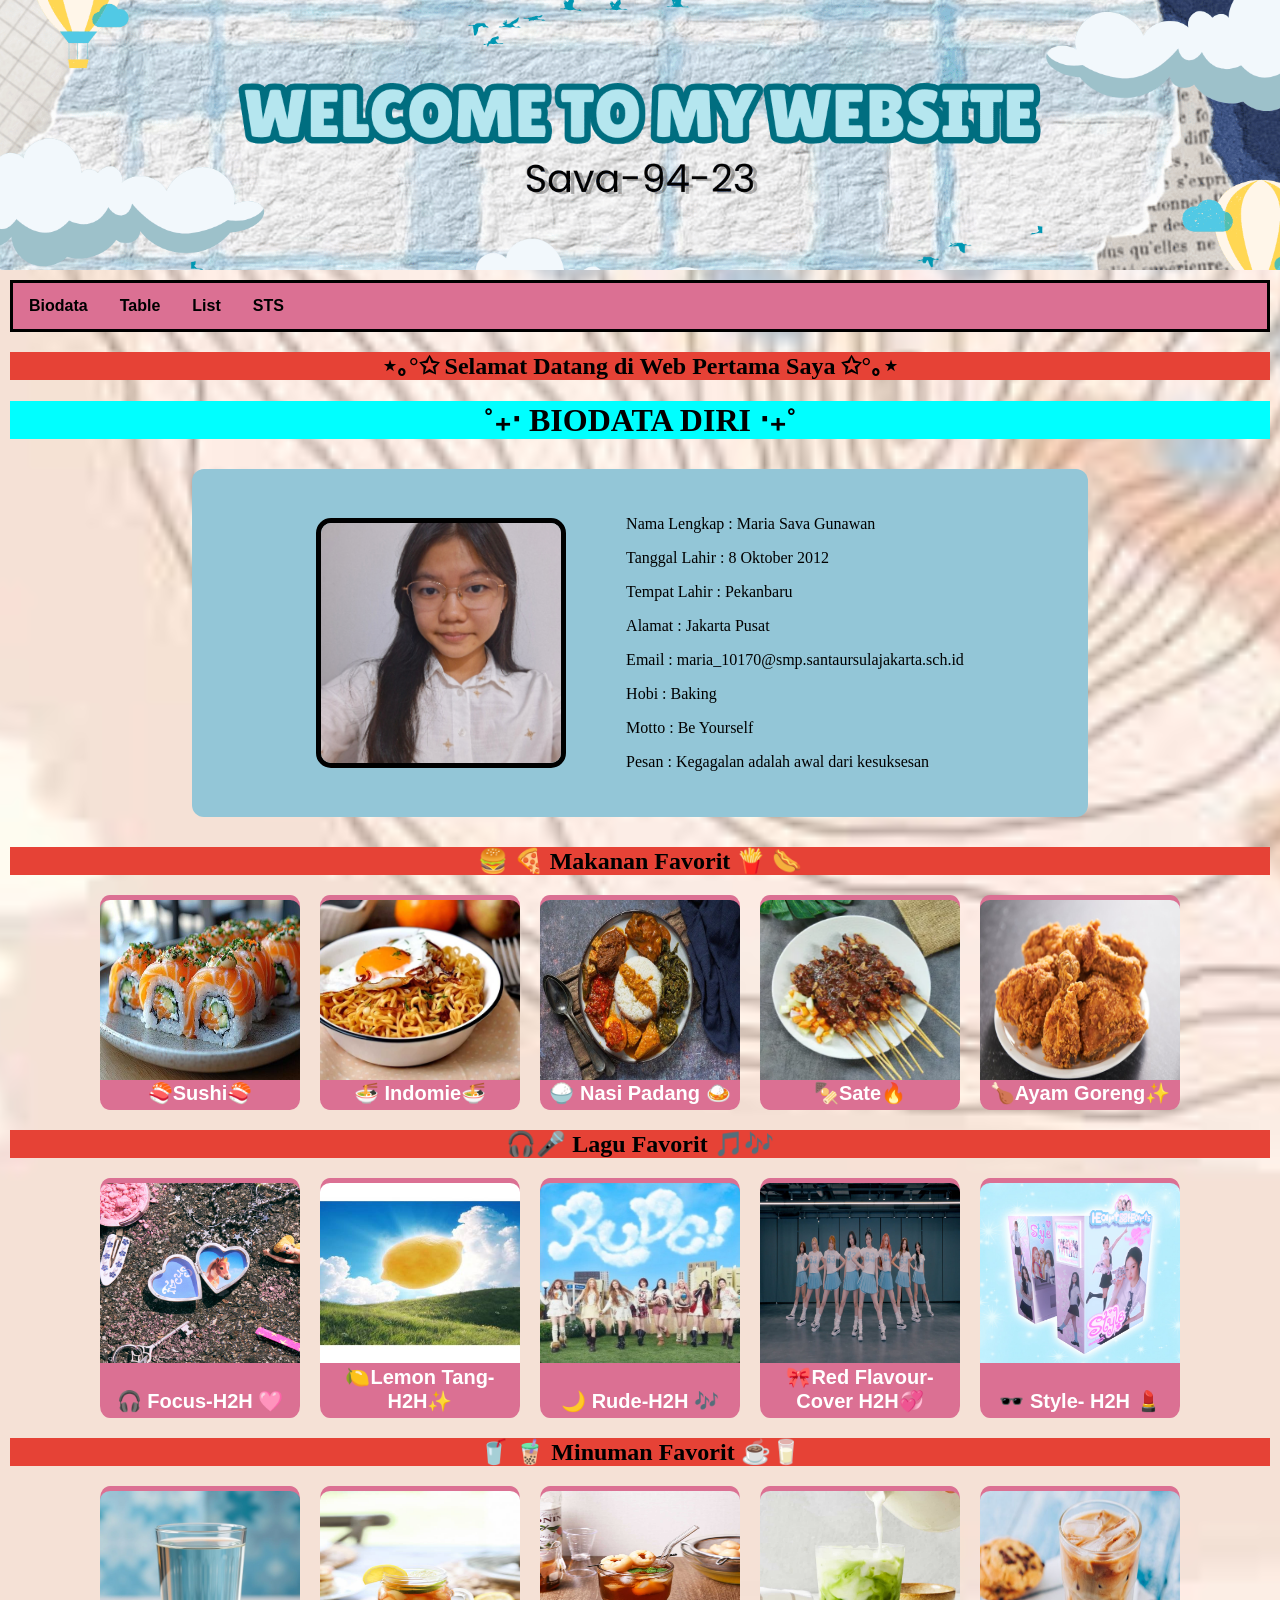
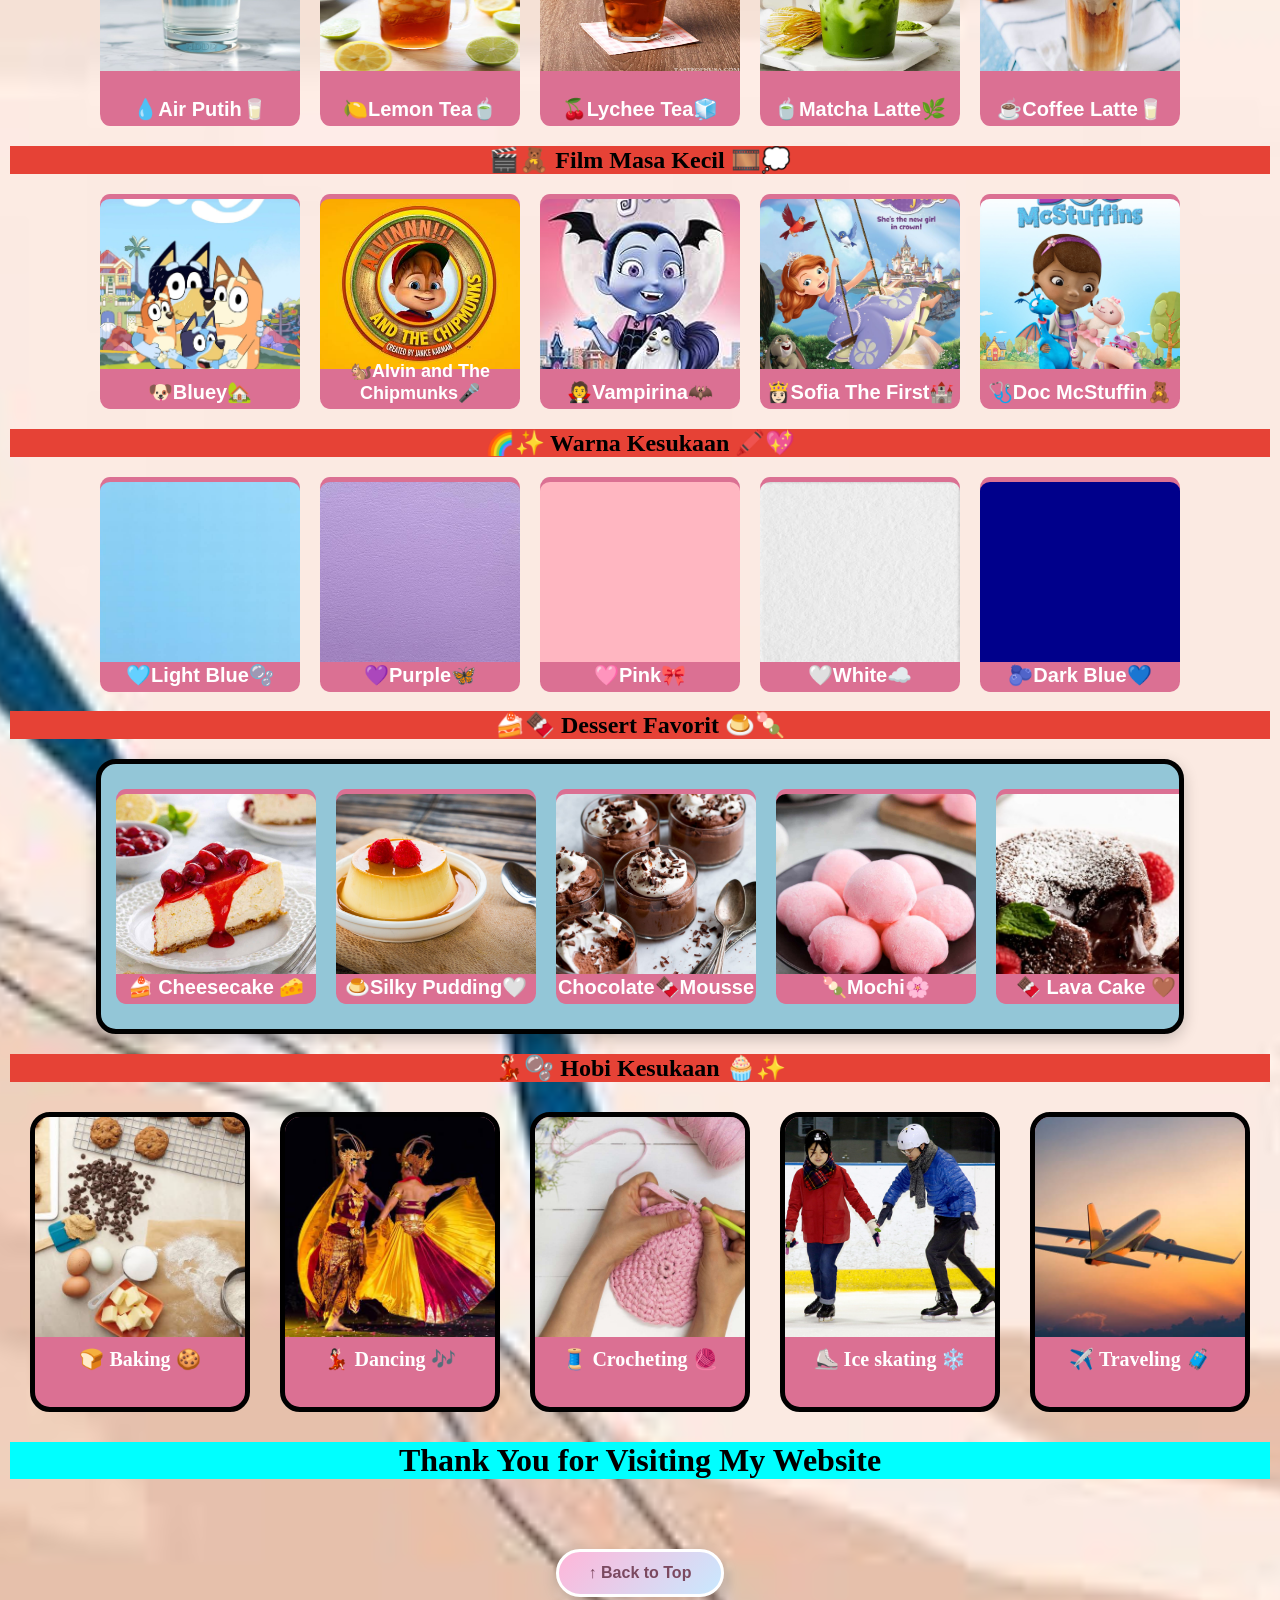
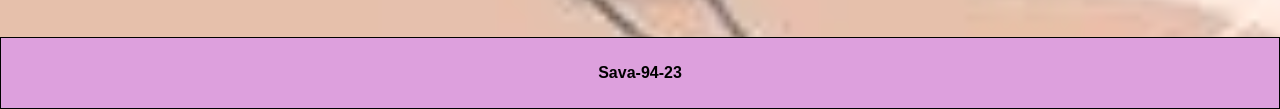
<file: index.html>
<!DOCTYPE html>
<html>
    <head>
        <title>LAYOUT HTML dan CSS</title>
        <link rel="stylesheet" href="index.css">
        <link rel="stylesheet" href="biodatastyle.css">
    </head>
    
    <header>
        <img src="th.png" alt="Header Website">
    </header>

    <body>

        <div class="topnav">
            <a href="index.html">Biodata</a>
            <a href="tablemerge.html">Table</a>
            <a href="list.html">List</a>
            <a href="tugas_sts.html">STS</a>
        </div>
<h2>⋆｡°✩ Selamat Datang di Web Pertama Saya ✩°｡⋆ </h2>
        <h1>˚₊‧  BIODATA DIRI ‧₊˚</h1>
        <div class="biodata">
            <div class="content">
                <div class="foto">
                    <img src="Screenshot 2026-08-12 075212.png" alt="Foto Sava" class="top">
                    <img src="foto masa kecil.jpeg" alt="Foto Masa Kecil" class="bottom">
                </div>

                <div class="isi">
                    <p>Nama Lengkap : Maria Sava Gunawan</p>
                    <p>Tanggal Lahir : 8 Oktober 2012</p>
                    <p>Tempat Lahir : Pekanbaru</p>
                    <p>Alamat : Jakarta Pusat</p>
                    <p>Email : maria_10170@smp.santaursulajakarta.sch.id</p>
                    <p>Hobi : Baking </p>
                    <p>Motto : Be Yourself</p>
                    <p>Pesan : Kegagalan adalah awal dari kesuksesan</p>
                </div>
            </div>
        </div>
        <section>
        <h2>🍔 🍕 Makanan Favorit 🍟 🌭 </h2>
        <div class="m">
            <div class="Sushi">
                <img src="salmon sushi.jpg" alt="Foto Sushi" class="ukuran">
                <img src="sashimi.jpg" alt="Foto Shasimi" class="ukur">
                <p>🍣Sushi🍣</p>
            </div>
            
            
            <div class="Indomie">
                <img src="indomie.jpg" alt="Foto Indomie" class="ukuranindomie">
                <img src="Indomie 2.png" alt="Foto Indomie" class="ukurindomie">
                <p>🍜 Indomie🍜 </p>
            </div>

            <div class="NasiPadang">
                <img src="nasi padang.jpg" alt="Foto Nasi Padang" class="ukurannasi">
                <img src="nasi padang 2.jpg" alt="Foto Nasi Padang" class="ukurnasi">
                <p>🍚 Nasi Padang 🍛</p>
            </div>

            <div class="IceCream">
                <img src="sate ayam.png" alt="Foto Ice Cream" class="ukuranice">
                <img src="sate.jpg" alt="Foto Ice Cream" class="ukurice">
                <p>🍢Sate🔥</p>
            </div>

            <div class="MangoSago">
                <img src="ayam.jpg" alt="Foto Mango Sago" class="ukuranmango">
                <img src="ayam geprek.png" alt="Foto Mango Sago" class="ukurmango">
                <p>🍗Ayam Goreng✨</p>
            </div>
        </section>

<section>
    <h2>🎧🎤 Lagu Favorit 🎵🎶</h2>
<div class="makanan"> 
    <div class="Baking">
    <img src="Foucs.jpg" alt="Foto Baking" class="ukuranbaking">
    <img src="focus 22.jpg" alt="Foto Baking" class="ukurbaking">
    <p>🎧 Focus-H2H 🩷</p>
    <audio controls>
        <source src="Hearts2Hearts 하츠투하츠 'FOCUS' MV.mp3" type="audio/mpeg">
    </audio>
</div>
                            
<div class="Cooking">
    <img src="lemon tang.jpg" alt="Foto Cooking" class="ukurancooking">
    <img src="lemon tang 2.jpg" alt="Foto Cooking" class="ukurcooking">
    <p>🍋Lemon Tang-H2H✨</p>
    <audio controls>
        <source src="Hearts2Hearts 하츠투하츠 'Lemon Tang' MV.mp3" type="audio/mpeg">
    </audio>
</div>

<div class="Crocheting">
    <img src="rude.jpg" alt="Foto Crochet" class="ukurancrochet">
    <img src="rude 2.jpg" alt="Foto Crochet" class="ukurcrochet">
    <p>🌙 Rude-H2H 🎶</p>
    <audio controls>
        <source src="Hearts2Hearts 하츠투하츠 'RUDE!' MV.mp3" type="audio/mpeg">
    </audio>
</div>       

<div class="Gee">
    <img src="gee.jpg" alt="Foto Gee" class="ukurangee">
    <img src="gee 2.png" alt="Foto Gee" class="ukurgee">
    <p>🎀Red Flavour-Cover H2H💞</p>
    <audio controls>
        <source src="HEARTS2HEARTS COVER RED FLAVOUR BY RED VELVET  TMA 2025.mp3" type="audio/mpeg">
    </audio>
</div>       

<div class="Style">
    <img src="style.jpg" alt="Foto Style" class="ukuranstyle">
    <img src="style 2.jpg" alt="Foto Style" class="ukurstyle">
    <p>🕶️ Style- H2H 💄</p>
    <audio controls>
        <source src="Hearts2Hearts 하츠투하츠 'STYLE' MV.mp3" type="audio/mpeg">
    </audio>
</div>   
</section>

<section>
    <h2>🥤 🧋 Minuman Favorit ☕🥛</h2>
<div class="minuman">
    <div class="AirPutih">
    <img src="air putih.png" alt="Foto Air Putih" class="ukuranair">
    <img src="air putih 2.jpeg" alt="Foto Air Putih" class="ukurair">
    <p>💧Air Putih🥛</p>
</div>

<div class="LemonTea">
    <img src="lemon tea.jpg" alt="Foto LemonTea" class="ukuranlemon">
    <img src="lemon tea 2.jpg" alt="Foto LemonTea" class="ukurlemon">
    <p>🍋Lemon Tea🍵</p>
</div>

<div class="LycheeTea">
    <img src="lychee tea.jpg" alt="Foto LycheeTea" class="ukuranlychee">
    <img src="lychee tea 2.jpg" alt="Foto LycheeTea" class="ukurlychee">
    <p>🍒Lychee Tea🧊</p>
</div>

<div class="Matcha">
    <img src="matcha.jpg" alt="Foto Matcha" class="ukuranmatcha">
    <img src="matcha 2.jpg" alt="Foto Matcha" class="ukurmatcha">
    <p>🍵Matcha Latte🌿</p>
</div>

<div class="Coffee">
    <img src="coffee.jpg" alt="Foto Coffee" class="ukurancoffee">
    <img src="coffee 2.jpg" alt="Foto Coffee" class="ukurcoffee">
    <p>☕Coffee Latte🥛</p>
</div>
</section>

<section>
<h2>🎬🧸 Film Masa Kecil 🎞️💭</h2>
<div class="Film">
<div class="Bluey">
    <img src="bluey.jpg" alt="Foto bluey" class="ukuranbluey">

    <video class="videobluey" muted loop autoplay>
        <source src="Bluey Theme Song! Bluey - Bluey - Official Channel (1080p).mp4" type="video/mp4">
    </video>
    <p>🐶Bluey🏡</p>
</div>

<div class="Alvin">
    <img src="alvin.jpg" alt="Foto Alvin" class="ukuranalvin">

    <video class="videoalvin" muted loop autoplay>
        <source src="Alvin.mp4" type="video/mp4">
    </video>
    <p>🐿️Alvin and The Chipmunks🎤</p>
</div>

<div class="Vampirina">
    <img src="vampirina.jpg" alt="Foto Vampirina" class="ukuranvampirina">

    <video class="videovampirina" muted loop autoplay>
        <source src="Vampirina.mp4" type="video/mp4">
    </video>
    <p>🧛Vampirina🦇</p>
</div>

<div class="Sofia">
    <img src="sofia.jpg" alt="Foto Sofia" class="ukuransofia">

    <video class="videosofia" muted loop autoplay>
        <source src="Sofia the First Theme Song 👑🎶 @disneyjr - Disney Jr. (720p).mp4" type="video/mp4">
    </video>
    <p>👸🏻Sofia The First🏰</p>
</div>

<div class="Doc">
    <img src="doc mcstuffin.jpg" alt="Foto Doc" class="ukurandoc">

    <video class="videodoc" muted loop autoplay>
        <source src="Doc McStuffin.mp4" type="video/mp4">
    </video>
    <p>🩺Doc McStuffin🧸</p>
</div>

</section>

<section>
<h2>🌈✨ Warna Kesukaan 🖍️💖</h2>
<div class="Warna">
<div class="LightBlue">
    <img src="blue.jpg" alt="Foto Blue" class="ukuranblue">
    <img src="flower blue.jpg" alt="Foto BungaBlue" class="ukurbunga">
    <p>🩵Light Blue🫧</p>
</div>

<div class="Purple">
    <img src="purple.jpg" alt="Foto Purple" class="ukuranpurple">
    <img src="flower purple.jpg" alt="Foto BungaPurple" class="ukurpurple">
    <p>💜Purple🦋</p>
</div>

<div class="Pink">
    <img src="pink.png" alt="Foto Pink" class="ukuranpink">
    <img src="flower pink.jpeg" alt="Foto BungaPink" class="ukurpink">
    <p>🩷Pink🎀</p>
</div>

<div class="White">
    <img src="white.jpg" alt="Foto White" class="ukuranwhite">
    <img src="flower white.jpg" alt="Foto BungaWhite" class="ukurwhite">
    <p>🤍White☁️</p>
</div>

<div class="DarkBlue">
    <img src="dark blue.png" alt="Foto Dark" class="ukurandark">
    <img src="flower dark.jpg" alt="Foto BungaDark" class="ukurdark">
    <p>🫐Dark Blue💙</p>
</div>
</section>
   
<section>
    <h2>🍰🍫 Dessert Favorit 🍮🍡</h2>

    <div class="dessert-slider">
        <div class="dessert-track">

            <!-- SET PERTAMA -->
            <div class="Dessert">
                <img src="cheesecake.jpg" alt="Foto Cheesecake">
                <p>🍰 Cheesecake 🧀</p>
            </div>

            <div class="Dessert">
                <img src="silky pudding.jpg" alt="Foto Silky Pudding">
                <p>🍮Silky Pudding🤍</p>
            </div>

            <div class="Dessert">
                <img src="chocolate mousse.jpg" alt="Foto Chocolate Mousse">
                <p>Chocolate🍫Mousse</p>
            </div>

            <div class="Dessert">
                <img src="mochi.jpg" alt="Foto Mochi">
                <p>🍡Mochi🌸</p>
            </div>

            <div class="Dessert">
                <img src="lava cake.jpg" alt="Foto Lava Cake">
                <p>🍫 Lava Cake 🤎</p>
            </div>


            <!-- SET KEDUA / DUPLIKAT -->
            <div class="Dessert">
                <img src="cheesecake.jpg" alt="Foto Cheesecake">
                <p>🍰 Cheesecake 🧀</p>
            </div>

            <div class="Dessert">
                <img src="silky pudding.jpg" alt="Foto Silky Pudding">
                <p>🍮 Silky Pudding 🤍</p>
            </div>

            <div class="Dessert">
                <img src="chocolate mousse.jpg" alt="Foto Chocolate Mousse">
                <p>Chocolate🍫Mousse</p>
            </div>

            <div class="Dessert">
                <img src="mochi.jpg" alt="Foto Mochi">
                <p>🍡 Mochi 🌸</p>
            </div>

            <div class="Dessert">
                <img src="lava cake.jpg" alt="Foto Lava Cake">
                <p>🍫 Lava Cake 🤎</p>
            </div>

        </div>
    </div>
</section>

<section>
    <h2>💃🏻🫧 Hobi Kesukaan 🧁✨</h2>

    <div class="artis-container">
        <div class="flip-card">
            <div class="flip-card-inner">

                <div class="flip-card-front">
                    <img src="baking.jpg" alt="Artis Favorit">
                    <p>🍞 Baking 🍪</p>
                </div>

                <div class="flip-card-back">
                    <h3>Baking</h3>
                    <p>Baking makes life sweeter</p>
                
                </div>

            </div>
        </div>

        <div class="flip-card">
            <div class="flip-card-inner">

                <div class="flip-card-front">
                    <img src="dance.jpg" alt="Artis Favorit">
                    <p>💃🏻 Dancing 🎶</p>
                </div>

                <div class="flip-card-back">
                    <h3>Dancing</h3>
                    <p>Dancing is my way to shine</p>
                    
                </div>

            </div>
        </div>

        <div class="flip-card">
            <div class="flip-card-inner">

                <div class="flip-card-front">
                    <img src="chrochet.jpg" alt="Artis Favorit">
                    <p>🧵 Crocheting 🧶</p>
                </div>

                <div class="flip-card-back">
                    <h3>Crocheting</h3>
                    <p>Crocheting turns yarn into joy</p>
                </div>

            </div>
        </div>

        <div class="flip-card">
            <div class="flip-card-inner">

                <div class="flip-card-front">
                    <img src="ice skating.jpg" alt="Artis Favorit">
                    <p>⛸️ Ice skating ❄️</p>
                </div>

                <div class="flip-card-back">
                    <h3>Ice Skating</h3>
                    <p>Ice skating makes me feel free</p>
                </div>

            </div>
        </div>


        <div class="flip-card">
            <div class="flip-card-inner">

                <div class="flip-card-front">
                    <img src="traveling.jpg" alt="Artis Favorit">
                    <p>✈️ Traveling 🧳</p>
                </div>

                <div class="flip-card-back">
                    <h3>Traveling</h3>
                    <p>Traveling collecting little moments</p>
                </div>

            </div>
        </div>
    </div>
</section>

<h1>Thank You for Visiting My Website</h1>

</div>
<!-- BACK TO TOP -->
<div class="back-to-top">
    <button onclick="backToTop()">
        ↑ Back to Top
    </button>

</div>
    

<script>
    function enterWebsite() {

        const opening = document.getElementById("opening");

        opening.classList.add("hide");

    }
</script>
<script>
function backToTop() {
    window.scrollTo({
        top: 0,
        behavior: "smooth"
    });
}
</script>

        <div class="footer">
            <p>Sava-94-23</p>
        </div>
    </body>
</html>
</file>
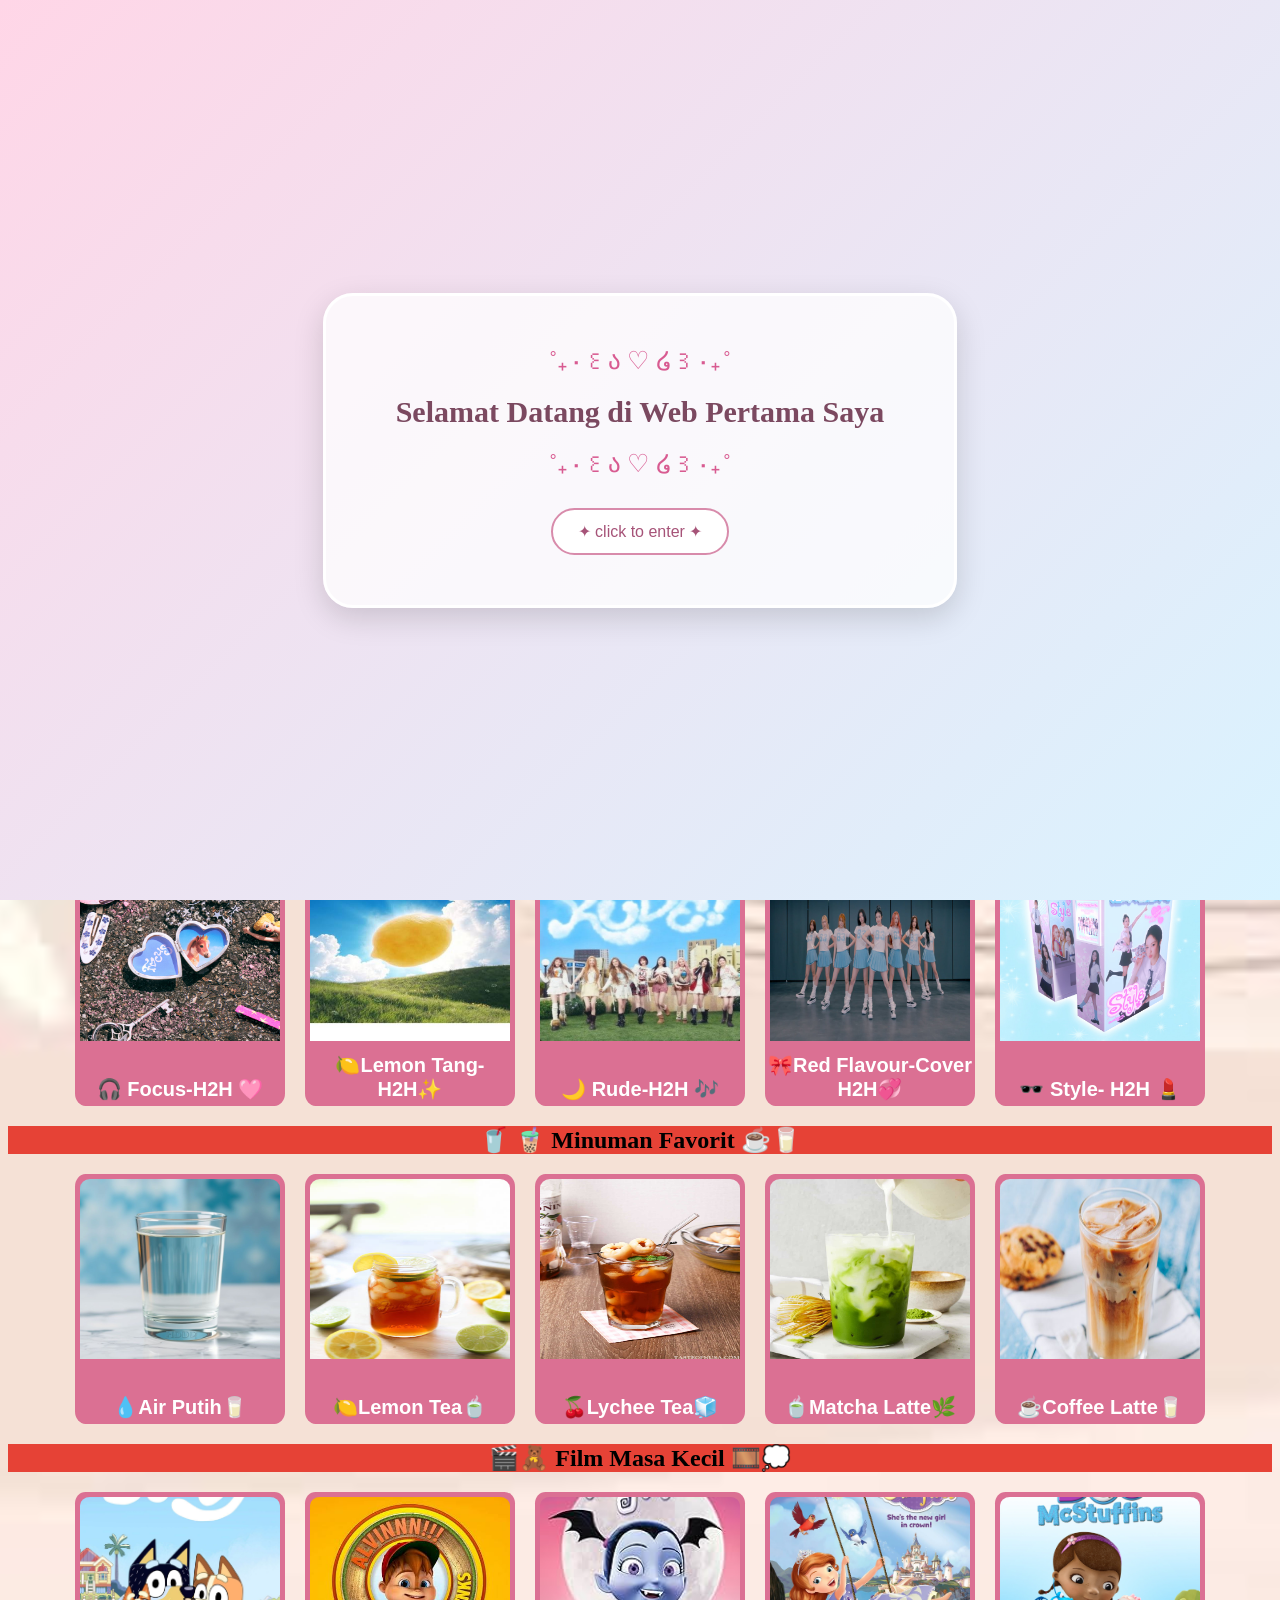
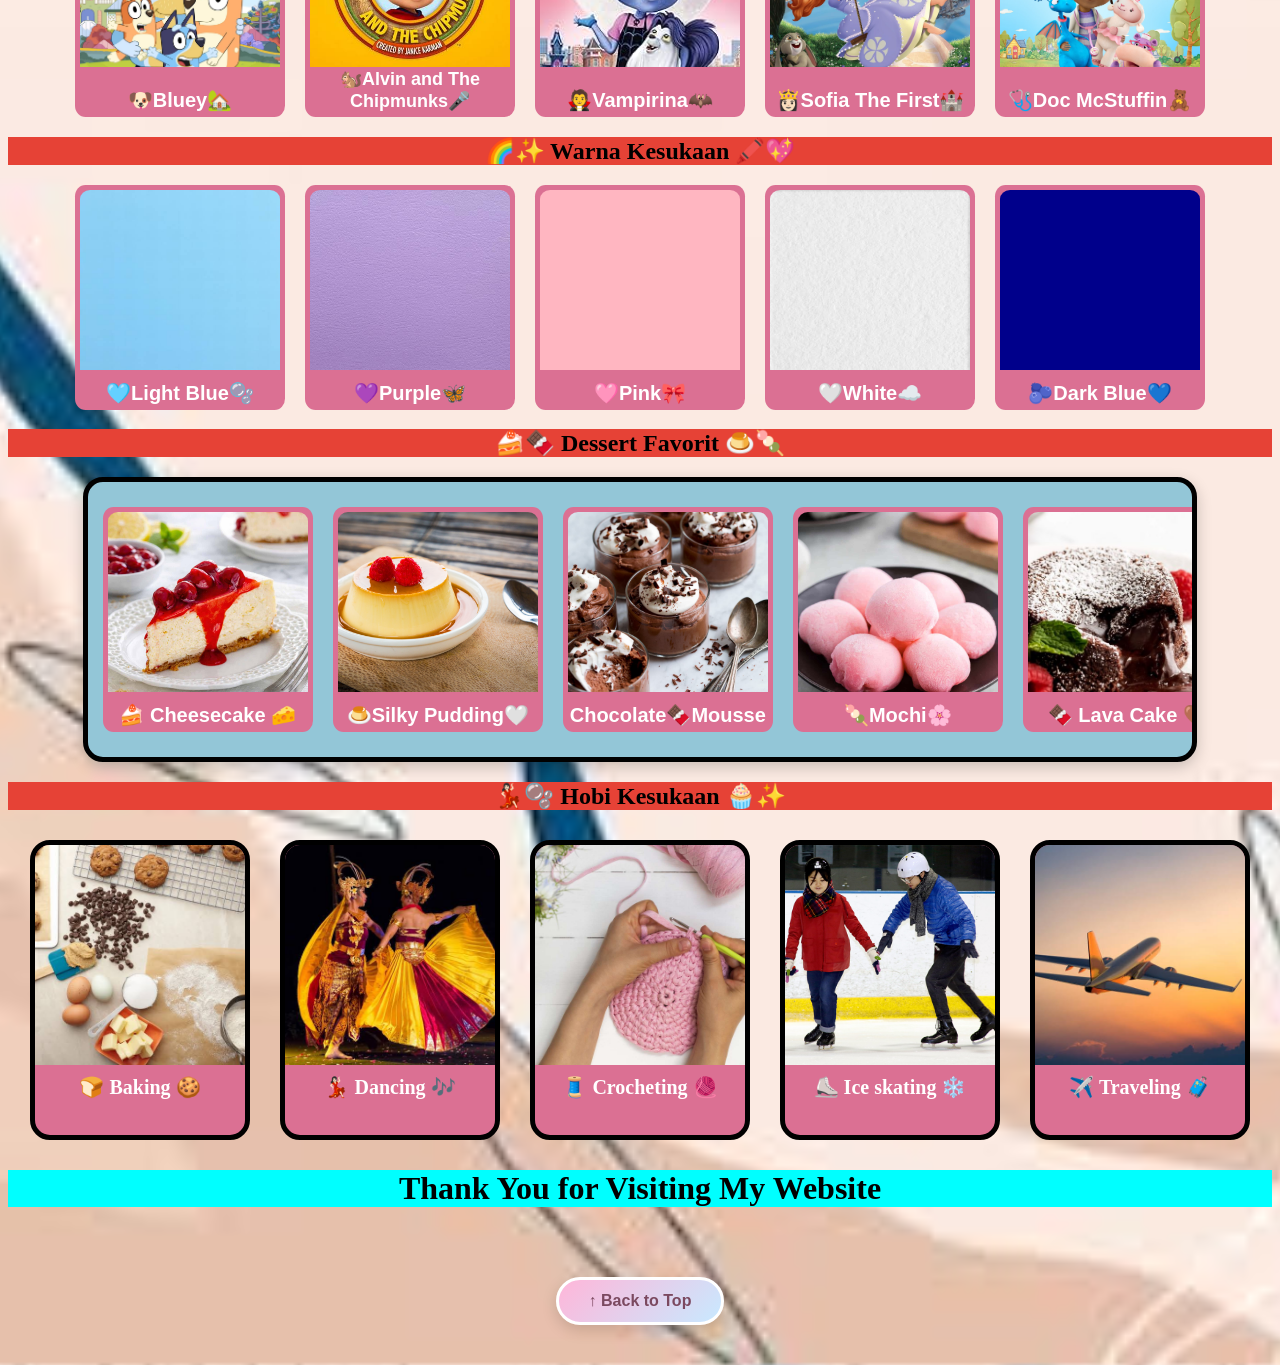
<file: biodata.html>
<!DOCTYPE html>
<html>
    <head>
        <title>BIODATA DIRI</title>
        <link rel="stylesheet" href="biodatastyle.css">
    </head>
    <body>
        
<div class="opening" id="opening">
    <div class="welcome-text">
        <span>˚₊‧꒰ა ♡ ໒꒱‧₊˚</span>
        
        <h2>Selamat Datang di Web Pertama Saya</h2>
        
        <span>˚₊‧꒰ა ♡ ໒꒱‧₊˚</span>

        <button onclick="enterWebsite()">✦ click to enter ✦</button>
    </div>
</div>
        <h2>⋆｡°✩ Selamat Datang di Web Pertama Saya ✩°｡⋆ </h2>
        <h1>˚₊‧  BIODATA DIRI ‧₊˚</h1>
        <div class="biodata">
            <div class="content">
                <div class="foto">
                    <img src="Screenshot 2026-08-12 075212.png" alt="Foto Sava" class="top">
                    <img src="foto masa kecil.jpeg" alt="Foto Masa Kecil" class="bottom">
                </div>

                <div class="isi">
                    <p>Nama Lengkap : Maria Sava Gunawan</p>
                    <p>Tanggal Lahir : 8 Oktober 2012</p>
                    <p>Tempat Lahir : Pekanbaru</p>
                    <p>Alamat : Jakarta Pusat</p>
                    <p>Email : maria_10170@smp.santaursulajakarta.sch.id</p>
                    <p>Hobi : Baking </p>
                    <p>Motto : Be Yourself</p>
                    <p>Pesan : Kegagalan adalah awal dari kesuksesan</p>
                </div>
            </div>
        </div>
        <section>
        <h2>🍔 🍕 Makanan Favorit 🍟 🌭 </h2>
        <div class="m">
            <div class="Sushi">
                <img src="salmon sushi.jpg" alt="Foto Sushi" class="ukuran">
                <img src="sashimi.jpg" alt="Foto Shasimi" class="ukur">
                <p>🍣Sushi🍣</p>
            </div>
            
            
            <div class="Indomie">
                <img src="indomie.jpg" alt="Foto Indomie" class="ukuranindomie">
                <img src="Indomie 2.png" alt="Foto Indomie" class="ukurindomie">
                <p>🍜 Indomie🍜 </p>
            </div>

            <div class="NasiPadang">
                <img src="nasi padang.jpg" alt="Foto Nasi Padang" class="ukurannasi">
                <img src="nasi padang 2.jpg" alt="Foto Nasi Padang" class="ukurnasi">
                <p>🍚 Nasi Padang 🍛</p>
            </div>

            <div class="IceCream">
                <img src="sate ayam.png" alt="Foto Ice Cream" class="ukuranice">
                <img src="sate.jpg" alt="Foto Ice Cream" class="ukurice">
                <p>🍢Sate🔥</p>
            </div>

            <div class="MangoSago">
                <img src="ayam.jpg" alt="Foto Mango Sago" class="ukuranmango">
                <img src="ayam geprek.png" alt="Foto Mango Sago" class="ukurmango">
                <p>🍗Ayam Goreng✨</p>
            </div>
        </section>

<section>
    <h2>🎧🎤 Lagu Favorit 🎵🎶</h2>
<div class="makanan"> 
    <div class="Baking">
    <img src="Foucs.jpg" alt="Foto Baking" class="ukuranbaking">
    <img src="focus 22.jpg" alt="Foto Baking" class="ukurbaking">
    <p>🎧 Focus-H2H 🩷</p>
    <audio controls>
        <source src="Hearts2Hearts 하츠투하츠 'FOCUS' MV.mp3" type="audio/mpeg">
    </audio>
</div>
                            
<div class="Cooking">
    <img src="lemon tang.jpg" alt="Foto Cooking" class="ukurancooking">
    <img src="lemon tang 2.jpg" alt="Foto Cooking" class="ukurcooking">
    <p>🍋Lemon Tang-H2H✨</p>
    <audio controls>
        <source src="Hearts2Hearts 하츠투하츠 'Lemon Tang' MV.mp3" type="audio/mpeg">
    </audio>
</div>

<div class="Crocheting">
    <img src="rude.jpg" alt="Foto Crochet" class="ukurancrochet">
    <img src="rude 2.jpg" alt="Foto Crochet" class="ukurcrochet">
    <p>🌙 Rude-H2H 🎶</p>
    <audio controls>
        <source src="Hearts2Hearts 하츠투하츠 'RUDE!' MV.mp3" type="audio/mpeg">
    </audio>
</div>       

<div class="Gee">
    <img src="gee.jpg" alt="Foto Gee" class="ukurangee">
    <img src="gee 2.png" alt="Foto Gee" class="ukurgee">
    <p>🎀Red Flavour-Cover H2H💞</p>
    <audio controls>
        <source src="HEARTS2HEARTS COVER RED FLAVOUR BY RED VELVET  TMA 2025.mp3" type="audio/mpeg">
    </audio>
</div>       

<div class="Style">
    <img src="style.jpg" alt="Foto Style" class="ukuranstyle">
    <img src="style 2.jpg" alt="Foto Style" class="ukurstyle">
    <p>🕶️ Style- H2H 💄</p>
    <audio controls>
        <source src="Hearts2Hearts 하츠투하츠 'STYLE' MV.mp3" type="audio/mpeg">
    </audio>
</div>   
</section>

<section>
    <h2>🥤 🧋 Minuman Favorit ☕🥛</h2>
<div class="minuman">
    <div class="AirPutih">
    <img src="air putih.png" alt="Foto Air Putih" class="ukuranair">
    <img src="air putih 2.jpeg" alt="Foto Air Putih" class="ukurair">
    <p>💧Air Putih🥛</p>
</div>

<div class="LemonTea">
    <img src="lemon tea.jpg" alt="Foto LemonTea" class="ukuranlemon">
    <img src="lemon tea 2.jpg" alt="Foto LemonTea" class="ukurlemon">
    <p>🍋Lemon Tea🍵</p>
</div>

<div class="LycheeTea">
    <img src="lychee tea.jpg" alt="Foto LycheeTea" class="ukuranlychee">
    <img src="lychee tea 2.jpg" alt="Foto LycheeTea" class="ukurlychee">
    <p>🍒Lychee Tea🧊</p>
</div>

<div class="Matcha">
    <img src="matcha.jpg" alt="Foto Matcha" class="ukuranmatcha">
    <img src="matcha 2.jpg" alt="Foto Matcha" class="ukurmatcha">
    <p>🍵Matcha Latte🌿</p>
</div>

<div class="Coffee">
    <img src="coffee.jpg" alt="Foto Coffee" class="ukurancoffee">
    <img src="coffee 2.jpg" alt="Foto Coffee" class="ukurcoffee">
    <p>☕Coffee Latte🥛</p>
</div>
</section>

<section>
<h2>🎬🧸 Film Masa Kecil 🎞️💭</h2>
<div class="Film">
<div class="Bluey">
    <img src="bluey.jpg" alt="Foto bluey" class="ukuranbluey">

    <video class="videobluey" muted loop autoplay>
        <source src="Bluey Theme Song! Bluey - Bluey - Official Channel (1080p).mp4" type="video/mp4">
    </video>
    <p>🐶Bluey🏡</p>
</div>

<div class="Alvin">
    <img src="alvin.jpg" alt="Foto Alvin" class="ukuranalvin">

    <video class="videoalvin" muted loop autoplay>
        <source src="Alvin.mp4" type="video/mp4">
    </video>
    <p>🐿️Alvin and The Chipmunks🎤</p>
</div>

<div class="Vampirina">
    <img src="vampirina.jpg" alt="Foto Vampirina" class="ukuranvampirina">

    <video class="videovampirina" muted loop autoplay>
        <source src="Vampirina.mp4" type="video/mp4">
    </video>
    <p>🧛Vampirina🦇</p>
</div>

<div class="Sofia">
    <img src="sofia.jpg" alt="Foto Sofia" class="ukuransofia">

    <video class="videosofia" muted loop autoplay>
        <source src="Sofia the First Theme Song 👑🎶 @disneyjr - Disney Jr. (720p).mp4" type="video/mp4">
    </video>
    <p>👸🏻Sofia The First🏰</p>
</div>

<div class="Doc">
    <img src="doc mcstuffin.jpg" alt="Foto Doc" class="ukurandoc">

    <video class="videodoc" muted loop autoplay>
        <source src="Doc McStuffin.mp4" type="video/mp4">
    </video>
    <p>🩺Doc McStuffin🧸</p>
</div>

</section>

<section>
<h2>🌈✨ Warna Kesukaan 🖍️💖</h2>
<div class="Warna">
<div class="LightBlue">
    <img src="blue.jpg" alt="Foto Blue" class="ukuranblue">
    <img src="flower blue.jpg" alt="Foto BungaBlue" class="ukurbunga">
    <p>🩵Light Blue🫧</p>
</div>

<div class="Purple">
    <img src="purple.jpg" alt="Foto Purple" class="ukuranpurple">
    <img src="flower purple.jpg" alt="Foto BungaPurple" class="ukurpurple">
    <p>💜Purple🦋</p>
</div>

<div class="Pink">
    <img src="pink.png" alt="Foto Pink" class="ukuranpink">
    <img src="flower pink.jpeg" alt="Foto BungaPink" class="ukurpink">
    <p>🩷Pink🎀</p>
</div>

<div class="White">
    <img src="white.jpg" alt="Foto White" class="ukuranwhite">
    <img src="flower white.jpg" alt="Foto BungaWhite" class="ukurwhite">
    <p>🤍White☁️</p>
</div>

<div class="DarkBlue">
    <img src="dark blue.png" alt="Foto Dark" class="ukurandark">
    <img src="flower dark.jpg" alt="Foto BungaDark" class="ukurdark">
    <p>🫐Dark Blue💙</p>
</div>
</section>
   
<section>
    <h2>🍰🍫 Dessert Favorit 🍮🍡</h2>

    <div class="dessert-slider">
        <div class="dessert-track">

            <!-- SET PERTAMA -->
            <div class="Dessert">
                <img src="cheesecake.jpg" alt="Foto Cheesecake">
                <p>🍰 Cheesecake 🧀</p>
            </div>

            <div class="Dessert">
                <img src="silky pudding.jpg" alt="Foto Silky Pudding">
                <p>🍮Silky Pudding🤍</p>
            </div>

            <div class="Dessert">
                <img src="chocolate mousse.jpg" alt="Foto Chocolate Mousse">
                <p>Chocolate🍫Mousse</p>
            </div>

            <div class="Dessert">
                <img src="mochi.jpg" alt="Foto Mochi">
                <p>🍡Mochi🌸</p>
            </div>

            <div class="Dessert">
                <img src="lava cake.jpg" alt="Foto Lava Cake">
                <p>🍫 Lava Cake 🤎</p>
            </div>


            <!-- SET KEDUA / DUPLIKAT -->
            <div class="Dessert">
                <img src="cheesecake.jpg" alt="Foto Cheesecake">
                <p>🍰 Cheesecake 🧀</p>
            </div>

            <div class="Dessert">
                <img src="silky pudding.jpg" alt="Foto Silky Pudding">
                <p>🍮 Silky Pudding 🤍</p>
            </div>

            <div class="Dessert">
                <img src="chocolate mousse.jpg" alt="Foto Chocolate Mousse">
                <p>Chocolate🍫Mousse</p>
            </div>

            <div class="Dessert">
                <img src="mochi.jpg" alt="Foto Mochi">
                <p>🍡 Mochi 🌸</p>
            </div>

            <div class="Dessert">
                <img src="lava cake.jpg" alt="Foto Lava Cake">
                <p>🍫 Lava Cake 🤎</p>
            </div>

        </div>
    </div>
</section>

<section>
    <h2>💃🏻🫧 Hobi Kesukaan 🧁✨</h2>

    <div class="artis-container">
        <div class="flip-card">
            <div class="flip-card-inner">

                <div class="flip-card-front">
                    <img src="baking.jpg" alt="Artis Favorit">
                    <p>🍞 Baking 🍪</p>
                </div>

                <div class="flip-card-back">
                    <h3>Baking</h3>
                    <p>Baking makes life sweeter</p>
                
                </div>

            </div>
        </div>

        <div class="flip-card">
            <div class="flip-card-inner">

                <div class="flip-card-front">
                    <img src="dance.jpg" alt="Artis Favorit">
                    <p>💃🏻 Dancing 🎶</p>
                </div>

                <div class="flip-card-back">
                    <h3>Dancing</h3>
                    <p>Dancing is my way to shine</p>
                    
                </div>

            </div>
        </div>

        <div class="flip-card">
            <div class="flip-card-inner">

                <div class="flip-card-front">
                    <img src="chrochet.jpg" alt="Artis Favorit">
                    <p>🧵 Crocheting 🧶</p>
                </div>

                <div class="flip-card-back">
                    <h3>Crocheting</h3>
                    <p>Crocheting turns yarn into joy</p>
                </div>

            </div>
        </div>

        <div class="flip-card">
            <div class="flip-card-inner">

                <div class="flip-card-front">
                    <img src="ice skating.jpg" alt="Artis Favorit">
                    <p>⛸️ Ice skating ❄️</p>
                </div>

                <div class="flip-card-back">
                    <h3>Ice Skating</h3>
                    <p>Ice skating makes me feel free</p>
                </div>

            </div>
        </div>


        <div class="flip-card">
            <div class="flip-card-inner">

                <div class="flip-card-front">
                    <img src="traveling.jpg" alt="Artis Favorit">
                    <p>✈️ Traveling 🧳</p>
                </div>

                <div class="flip-card-back">
                    <h3>Traveling</h3>
                    <p>Traveling collecting little moments</p>
                </div>

            </div>
        </div>
    </div>
</section>

<h1>Thank You for Visiting My Website</h1>

</div>
<!-- BACK TO TOP -->
<div class="back-to-top">
    <button onclick="backToTop()">
        ↑ Back to Top
    </button>

</div>

<script>
    function enterWebsite() {

        const opening = document.getElementById("opening");

        opening.classList.add("hide");

    }
</script>
<script>
function backToTop() {
    window.scrollTo({
        top: 0,
        behavior: "smooth"
    });
}
</script>

</body>
</html>
</file>
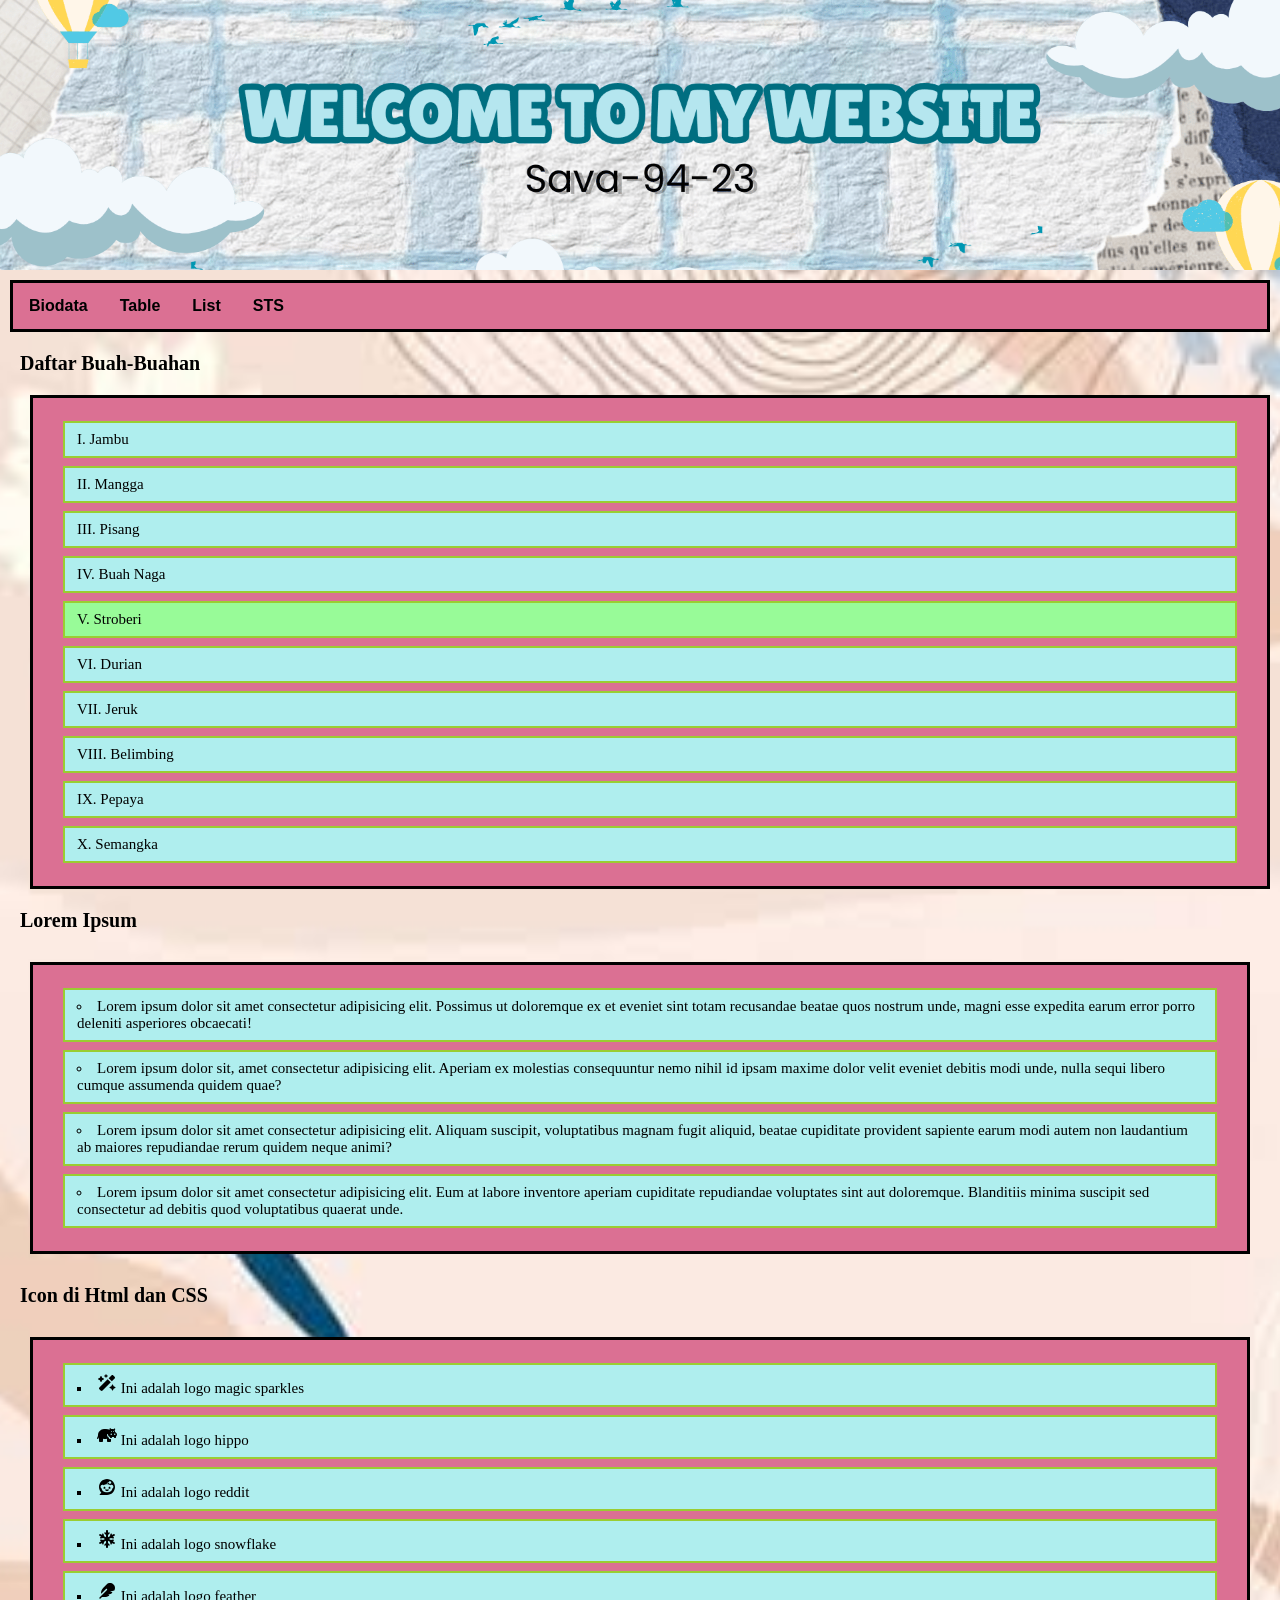
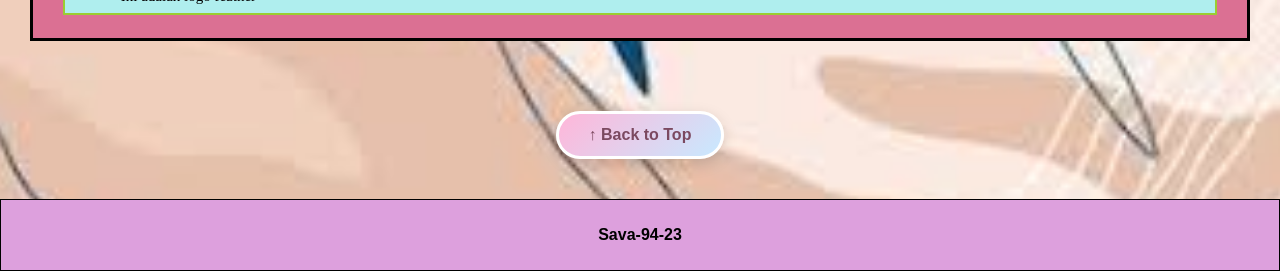
<file: list.html>
<!DOCTYPE html>
<html>
    <head>
        <title>LAYOUT HTML dan CSS</title>
        <link rel="stylesheet" href="index.css">
        <link rel="stylesheet" href="biodatastyle.css">
    </head>
    <body>
        <header>
        <img src="th.png" alt="Header Website">
    </header>

        <div class="topnav">
            <a href="index.html">Biodata</a>
            <a href="tablemerge.html">Table</a>
            <a href="list.html">List</a>
            <a href="tugas_sts.html">STS</a>
        </div>
    <!-- Orderlist (ol) : tipe list angka dan huruf(1, A, a, I, i)
        Unorderlist (ul) : type list symbol (disc, circle, square) -->


        <p class="ab">Daftar Buah-Buahan</p>
    <ol >
        <li>Jambu</li>
        <li>Mangga</li>
        <li>Pisang</li>
        <li>Buah Naga</li>
        <li class="warna">Stroberi</li>
        <li>Durian</li>
        <li>Jeruk</li>
        <li>Belimbing</li>
        <li>Pepaya</li>
        <li>Semangka</li>
    </ol>

    <p class="ab"> Lorem Ipsum </p>
    <ul type="circle">
        <li>Lorem ipsum dolor sit amet consectetur adipisicing elit. Possimus ut doloremque ex et eveniet sint totam recusandae beatae quos nostrum unde, magni esse expedita earum error porro deleniti asperiores obcaecati!</li>
        <li>Lorem ipsum dolor sit, amet consectetur adipisicing elit. Aperiam ex molestias consequuntur nemo nihil id ipsam maxime dolor velit eveniet debitis modi unde, nulla sequi libero cumque assumenda quidem quae?</li>
        <li>Lorem ipsum dolor sit amet consectetur adipisicing elit. Aliquam suscipit, voluptatibus magnam fugit aliquid, beatae cupiditate provident sapiente earum modi autem non laudantium ab maiores repudiandae rerum quidem neque animi?</li>
        <li>Lorem ipsum dolor sit amet consectetur adipisicing elit. Eum at labore inventore aperiam cupiditate repudiandae voluptates sint aut doloremque. Blanditiis minima suscipit sed consectetur ad debitis quod voluptatibus quaerat unde.</li>
    </ul>
    <!-- <h2>Menggabungkan ol dan ul</h2>
    <ol type="1">
        <li>Buah</li>
            <ol type="a">
                <li>Jeruk</li>
                <li>Mangga</li>
                <li>Apel</li>
            </ol>
        <li>Makanan</li>
            <ul type ="square">
                <li>Ayam Bakar</li>
                <li>Soto</li>
                <li>Mie Goreng</li>
            </ul>
    </ol> -->

    <p class="ab">Icon di Html dan CSS</p>
   <ul type="square">
        <li>
            <i class="fa-solid fa-wand-magic-sparkles"></i>
            <svg xmlns="http://www.w3.org/2000/svg" viewBox="0 0 640 640" width="20" height="20"><!--!Font Awesome Free v7.3.1 by @fontawesome - https://fontawesome.com License - https://fontawesome.com/license/free Copyright 2026 Fonticons, Inc.--><path d="M295.4 37L310.2 73.8L347 88.6C350 89.8 352 92.8 352 96C352 99.2 350 102.2 347 103.4L310.2 118.2L295.4 155C294.2 158 291.2 160 288 160C284.8 160 281.8 158 280.6 155L265.8 118.2L229 103.4C226 102.2 224 99.2 224 96C224 92.8 226 89.8 229 88.6L265.8 73.8L280.6 37C281.8 34 284.8 32 288 32C291.2 32 294.2 34 295.4 37zM142.7 105.7L164.2 155.8L214.3 177.3C220.2 179.8 224 185.6 224 192C224 198.4 220.2 204.2 214.3 206.7L164.2 228.2L142.7 278.3C140.2 284.2 134.4 288 128 288C121.6 288 115.8 284.2 113.3 278.3L91.8 228.2L41.7 206.7C35.8 204.2 32 198.4 32 192C32 185.6 35.8 179.8 41.7 177.3L91.8 155.8L113.3 105.7C115.8 99.8 121.6 96 128 96C134.4 96 140.2 99.8 142.7 105.7zM496 368C502.4 368 508.2 371.8 510.7 377.7L532.2 427.8L582.3 449.3C588.2 451.8 592 457.6 592 464C592 470.4 588.2 476.2 582.3 478.7L532.2 500.2L510.7 550.3C508.2 556.2 502.4 560 496 560C489.6 560 483.8 556.2 481.3 550.3L459.8 500.2L409.7 478.7C403.8 476.2 400 470.4 400 464C400 457.6 403.8 451.8 409.7 449.3L459.8 427.8L481.3 377.7C483.8 371.8 489.6 368 496 368zM492 64C503 64 513.6 68.4 521.5 76.2L563.8 118.5C571.6 126.4 576 137 576 148C576 159 571.6 169.6 563.8 177.5L475.6 265.7L374.3 164.4L462.5 76.2C470.4 68.4 481 64 492 64zM76.2 462.5L340.4 198.3L441.7 299.6L177.5 563.8C169.6 571.6 159 576 148 576C137 576 126.4 571.6 118.5 563.8L76.2 521.5C68.4 513.6 64 503 64 492C64 481 68.4 470.4 76.2 462.5z"/></svg>
            Ini adalah logo magic sparkles
        </li>
        <li>
            <i class="fa-solid fa-hippo"></i>
            <svg xmlns="http://www.w3.org/2000/svg" viewBox="0 0 640 640" width="20" height="20"><!--!Font Awesome Free v7.3.1 by @fontawesome - https://fontawesome.com License - https://fontawesome.com/license/free Copyright 2026 Fonticons, Inc.--><path d="M407 111C416.4 101.6 431.6 101.6 440.9 111L458.1 128.2C460 128.1 462 128 463.9 128L495.9 128C507.1 128 517.8 130.3 527.5 134.5L543 119C552.4 109.6 567.6 109.6 576.9 119C586.2 128.4 586.3 143.6 576.9 152.9L564 165.9C571.6 178.1 576 192.6 576 208C576 218.2 583.4 226.8 592.7 231C620.6 243.5 640 271.5 640 304C640 330.2 627.4 353.4 608 368L608 400C608 408.8 600.8 416 592 416L560 416C551.2 416 544 408.8 544 400L544 384L480 384L480 400C480 408.8 472.8 416 464 416L432 416C423.2 416 416 408.8 416 400L416 382.4C404.2 380 393.3 375 384 368C382.5 366.9 381.1 365.7 379.7 364.5C362.7 349.8 352 328.1 352 304C352 295.2 344.8 288 336 288C327.2 288 320 295.2 320 304C320 348.7 346.2 387.2 384 405.2L384 416C384 433.7 398.3 448 416 448L448 448L448 512C448 529.7 433.7 544 416 544L352 544C334.3 544 320 529.7 320 512L320 436C300.2 443.7 278.6 448 256 448C233.4 448 211.8 443.7 192 436L192 512C192 529.7 177.7 544 160 544L96 544C78.3 544 64 529.7 64 512L64 393.1L45.9 433.8C40.5 445.9 26.3 451.4 14.2 446C2.1 440.6-3.3 426.4 2.1 414.3L24 364.9C29.3 353 32 340.2 32 327.2C32 219.7 117.2 132 223.8 128.1L224 128L288 128C329.7 128 371.4 140.1 405.2 153.7C406.9 151.9 408.7 150.1 410.5 148.5L407 145C397.6 135.6 397.6 120.4 407 111.1zM480 296C480 282.7 469.3 272 456 272C442.7 272 432 282.7 432 296C432 309.3 442.7 320 456 320C469.3 320 480 309.3 480 296zM568 320C581.3 320 592 309.3 592 296C592 282.7 581.3 272 568 272C554.7 272 544 282.7 544 296C544 309.3 554.7 320 568 320zM480 208C480 199.2 472.8 192 464 192C455.2 192 448 199.2 448 208C448 216.8 455.2 224 464 224C472.8 224 480 216.8 480 208zM528 224C536.8 224 544 216.8 544 208C544 199.2 536.8 192 528 192C519.2 192 512 199.2 512 208C512 216.8 519.2 224 528 224z"/></svg>
            Ini adalah logo hippo
        </li>
        <li>
            <i class="fa-brands fa-reddit"></i>
            <svg xmlns="http://www.w3.org/2000/svg" viewBox="0 0 640 640" width="20" height="20"><!--!Font Awesome Free v7.3.1 by @fontawesome - https://fontawesome.com License - https://fontawesome.com/license/free Copyright 2026 Fonticons, Inc.--><path d="M64 320C64 178.6 178.6 64 320 64C461.4 64 576 178.6 576 320C576 461.4 461.4 576 320 576L101.1 576C87.4 576 80.6 559.5 90.2 549.8L139 501C92.7 454.7 64 390.7 64 320zM413.6 217.6C437.2 217.6 456.3 198.5 456.3 174.9C456.3 151.3 437.2 132.2 413.6 132.2C393 132.2 375.8 146.8 371.8 166.2C337.3 169.9 310.4 199.2 310.4 234.6L310.4 234.8C272.9 236.4 238.6 247.1 211.4 263.9C201.3 256.1 188.6 251.4 174.9 251.4C141.9 251.4 115.1 278.2 115.1 311.2C115.1 335.2 129.2 355.8 149.5 365.3C151.5 434.7 227.1 490.5 320.1 490.5C413.1 490.5 488.8 434.6 490.7 365.2C510.9 355.6 524.8 335 524.8 311.2C524.8 278.2 498 251.4 465 251.4C451.3 251.4 438.7 256 428.6 263.8C401.2 246.8 366.5 236.1 328.6 234.7L328.6 234.5C328.6 209.1 347.5 188 372 184.6C376.4 203.4 393.3 217.4 413.5 217.4L413.6 217.6zM241.1 310.9C257.8 310.9 270.6 328.5 269.6 350.2C268.6 371.9 256.1 379.8 239.3 379.8C222.5 379.8 207.9 371 208.9 349.3C209.9 327.6 224.3 311 241 311L241.1 310.9zM431.2 349.2C432.2 370.9 417.5 379.7 400.8 379.7C384.1 379.7 371.5 371.8 370.5 350.1C369.5 328.4 382.3 310.8 399 310.8C415.7 310.8 430.2 327.4 431.1 349.1L431.2 349.2zM383.1 405.9C372.8 430.5 348.5 447.8 320.1 447.8C291.7 447.8 267.4 430.5 257.1 405.9C255.9 403 257.9 399.7 261 399.4C279.4 397.5 299.3 396.5 320.1 396.5C340.9 396.5 360.8 397.5 379.2 399.4C382.3 399.7 384.3 403 383.1 405.9z"/></svg>
            Ini adalah logo reddit
        </li>
        <li>
            <i class="fa-solid fa-snowflake"></i>
            <svg xmlns="http://www.w3.org/2000/svg" viewBox="0 0 640 640" width="20" height="20"><!--!Font Awesome Free v7.3.1 by @fontawesome - https://fontawesome.com License - https://fontawesome.com/license/free Copyright 2026 Fonticons, Inc.--><path d="M352.2 64C352.2 46.3 337.9 32 320.2 32C302.5 32 288.2 46.3 288.2 64L288.2 126.1L273.2 111.1C263.8 101.7 248.6 101.7 239.3 111.1C230 120.5 229.9 135.7 239.3 145L288.3 194L288.3 264.6L227.1 229.3L209.2 162.4C205.8 149.6 192.6 142 179.8 145.4C167 148.8 159.3 162 162.7 174.8L168.2 195.3L114.5 164.3C99.2 155.5 79.6 160.7 70.8 176C62 191.3 67.2 210.9 82.5 219.7L136.2 250.7L115.7 256.2C102.9 259.6 95.3 272.8 98.7 285.6C102.1 298.4 115.3 306 128.1 302.6L195 284.7L256.2 320L195 355.3L128.1 337.4C115.3 334 102.1 341.6 98.7 354.4C95.3 367.2 102.9 380.4 115.7 383.8L136.2 389.3L82.5 420.3C67.2 429.1 62 448.7 70.8 464C79.6 479.3 99.2 484.6 114.5 475.7L168.2 444.7L162.7 465.2C159.3 478 166.9 491.2 179.7 494.6C192.5 498 205.7 490.4 209.1 477.6L227 410.7L288.2 375.4L288.2 446L239.2 495C229.8 504.4 229.8 519.6 239.2 528.9C248.6 538.2 263.8 538.3 273.1 528.9L288.1 513.9L288.1 576C288.1 593.7 302.4 608 320.1 608C337.8 608 352.1 593.7 352.1 576L352.1 513.9L367.1 528.9C376.5 538.3 391.7 538.3 401 528.9C410.3 519.5 410.4 504.3 401 495L352 446L352 375.4L413.2 410.7L431.1 477.6C434.5 490.4 447.7 498 460.5 494.6C473.3 491.2 480.9 478 477.5 465.2L472 444.7L525.7 475.7C541 484.5 560.6 479.3 569.4 464C578.2 448.7 573 429.1 557.7 420.3L504 389.3L524.5 383.8C537.3 380.4 544.9 367.2 541.5 354.4C538.1 341.6 524.9 334 512.1 337.4L445.2 355.3L384 320L445.2 284.7L512.1 302.6C524.9 306 538.1 298.4 541.5 285.6C544.9 272.8 537.3 259.6 524.5 256.2L504 250.7L557.7 219.7C573 210.9 578.3 191.3 569.4 176C560.5 160.7 541 155.5 525.7 164.3L472 195.3L477.5 174.8C480.9 162 473.3 148.8 460.5 145.4C447.7 142 434.5 149.6 431.1 162.4L413.2 229.3L352 264.6L352 194L401 145C410.4 135.6 410.4 120.4 401 111.1C391.6 101.8 376.4 101.7 367.1 111.1L352.1 126.1L352.1 64z"/></svg>
            Ini adalah logo snowflake
        </li>
        <li>
            <i class="fa-solid fa-feather"></i>
            <svg xmlns="http://www.w3.org/2000/svg" viewBox="0 0 640 640" width="20" height="20"><!--!Font Awesome Free v7.3.1 by @fontawesome - https://fontawesome.com License - https://fontawesome.com/license/free Copyright 2026 Fonticons, Inc.--><path d="M416 64C457 64 496.3 80.3 525.2 109.2L530.7 114.7C559.7 143.7 576 183 576 223.9C576 248 570.3 271.5 559.8 292.7C557.9 296.4 554.5 299.2 550.5 300.4L438.5 334C434.6 335.2 432 338.7 432 342.8C432 347.9 436.1 352 441.2 352L473.4 352C487.7 352 494.8 369.2 484.7 379.3L462.3 401.7C460.4 403.6 458.1 404.9 455.6 405.7L374.6 430C370.7 431.2 368.1 434.7 368.1 438.8C368.1 443.9 372.2 448 377.3 448C390.5 448 396.2 463.7 385.1 470.9C344 497.5 295.8 512 246.1 512L160.1 512L112.1 560C103.3 568.8 88.9 568.8 80.1 560C71.3 551.2 71.3 536.8 80.1 528L320 288C328.8 279.2 328.8 264.8 320 256C311.2 247.2 296.8 247.2 288 256L143.5 400.5C137.8 406.2 128 402.2 128 394.1C128 326.2 155 261.1 203 213.1L306.8 109.2C335.7 80.3 375 64 416 64z"/></svg>
            Ini adalah logo feather
        </li>
    </ul> 

    
</div>
<!-- BACK TO TOP -->
<div class="back-to-top">
    <button onclick="backToTop()">
        ↑ Back to Top
    </button>

</div>
    

<script>
    function enterWebsite() {

        const opening = document.getElementById("opening");

        opening.classList.add("hide");

    }
</script>
<script>
function backToTop() {
    window.scrollTo({
        top: 0,
        behavior: "smooth"
    });
}
</script>

        
        <div class="footer">
            <p>Sava-94-23</p>
        </div>
    </body>
</html>
</file>
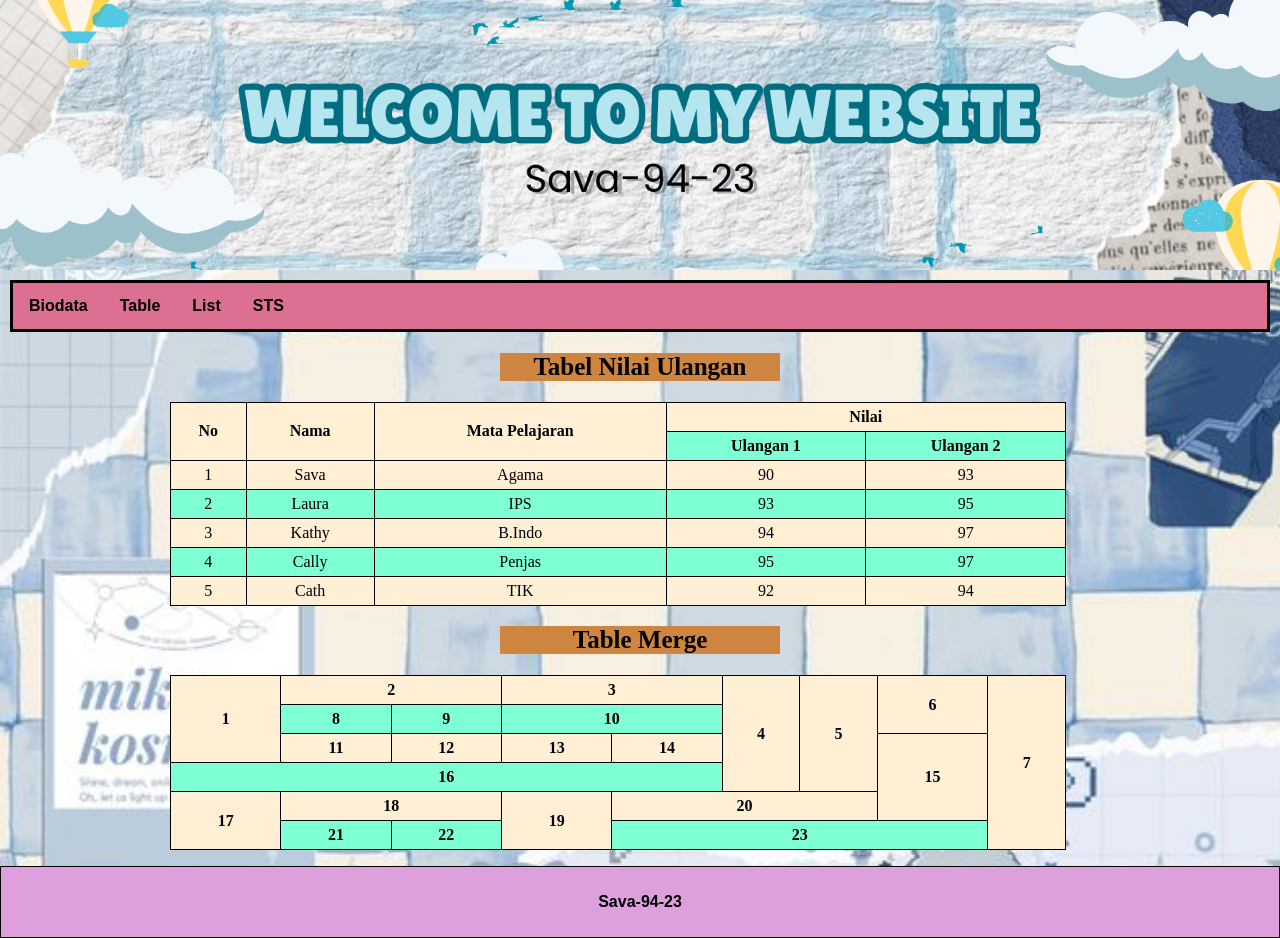
<file: tablemerge.html>
<!DOCTYPE html>
<html>
    <head>
        <title>TABLE MERGE</title>
        <link rel="stylesheet" href="index.css">
        <link rel="stylesheet" href="tablemerge.css">
    </head>
    <body>
        <header>
        <img src="th.png" alt="Header Website">
    </header>

        <div class="topnav">
            <a href="index.html">Biodata</a>
            <a href="tablemerge.html">Table</a>
            <a href="list.html">List</a>
            <a href="tugas_sts.html">STS</a>
        </div>

<body> 

<h2 class="abc">Tabel Nilai Ulangan</h2>

<table>
    <tr>
        <th rowspan="2"> No</th>
        <th rowspan="2"> Nama</th>
        <th rowspan="2"> Mata Pelajaran</th>
        <th colspan="2"> Nilai</th>
    </tr>

 <tr>
        <th> Ulangan 1 </th>
        <th> Ulangan 2</th>
    </tr>

    <tr>
        <td>1</td>
        <td>Sava</td>
        <td>Agama</td>
        <td>90</td>
        <td>93</td>
    </tr>

        <tr>
        <td>2</td>
        <td>Laura</td>
        <td>IPS</td>
        <td>93</td>
        <td>95</td>
    </tr>

    <tr>
        <td>3</td>
        <td>Kathy</td>
        <td>B.Indo</td>
        <td>94</td>
        <td>97</td>
    </tr>

        <tr>
        <td>4</td>
        <td>Cally</td>
        <td>Penjas</td>
        <td>95</td>
        <td>97</td>
    </tr>

        <tr>
        <td>5</td>
        <td>Cath</td>
        <td>TIK</td>
        <td>92</td>
        <td>94</td>
    </tr>

</table>

<h2 class="abc">Table Merge</h2>

<table>
    <tr>
        <th rowspan="3"> 1</th>
        <th colspan="2"> 2</th>
        <th colspan="2"> 3</th>
        <th rowspan="4"> 4</th>
        <th rowspan="4"> 5</th>
        <th rowspan="2"> 6</th>
        <th rowspan="6"> 7</th>
    </tr>

    <tr>
        <th> 8 </th>
        <th> 9</th>
        <th colspan="2"> 10</th>
    </tr>

    <tr>
        <th>11</th>
        <th>12</th>
        <th>13</th>
        <th>14</th>
        <th rowspan="3">15</th>
    </tr>

    <tr>
        <th colspan="5">16</th>
    </tr>

    <tr>
        <th rowspan="2">17</th>
        <th colspan="2">18</th>
        <th rowspan="2">19</th>
        <th colspan="3">20</th>
    </tr>

        <tr>
        <th>21</th>
        <th>22</th>
        <th colspan="4">23</th>
    </tr>

</table>

<p></p>
 

<div class="footer">
            <p>Sava-94-23</p>
        </div>
    </body>
</html>
</file>
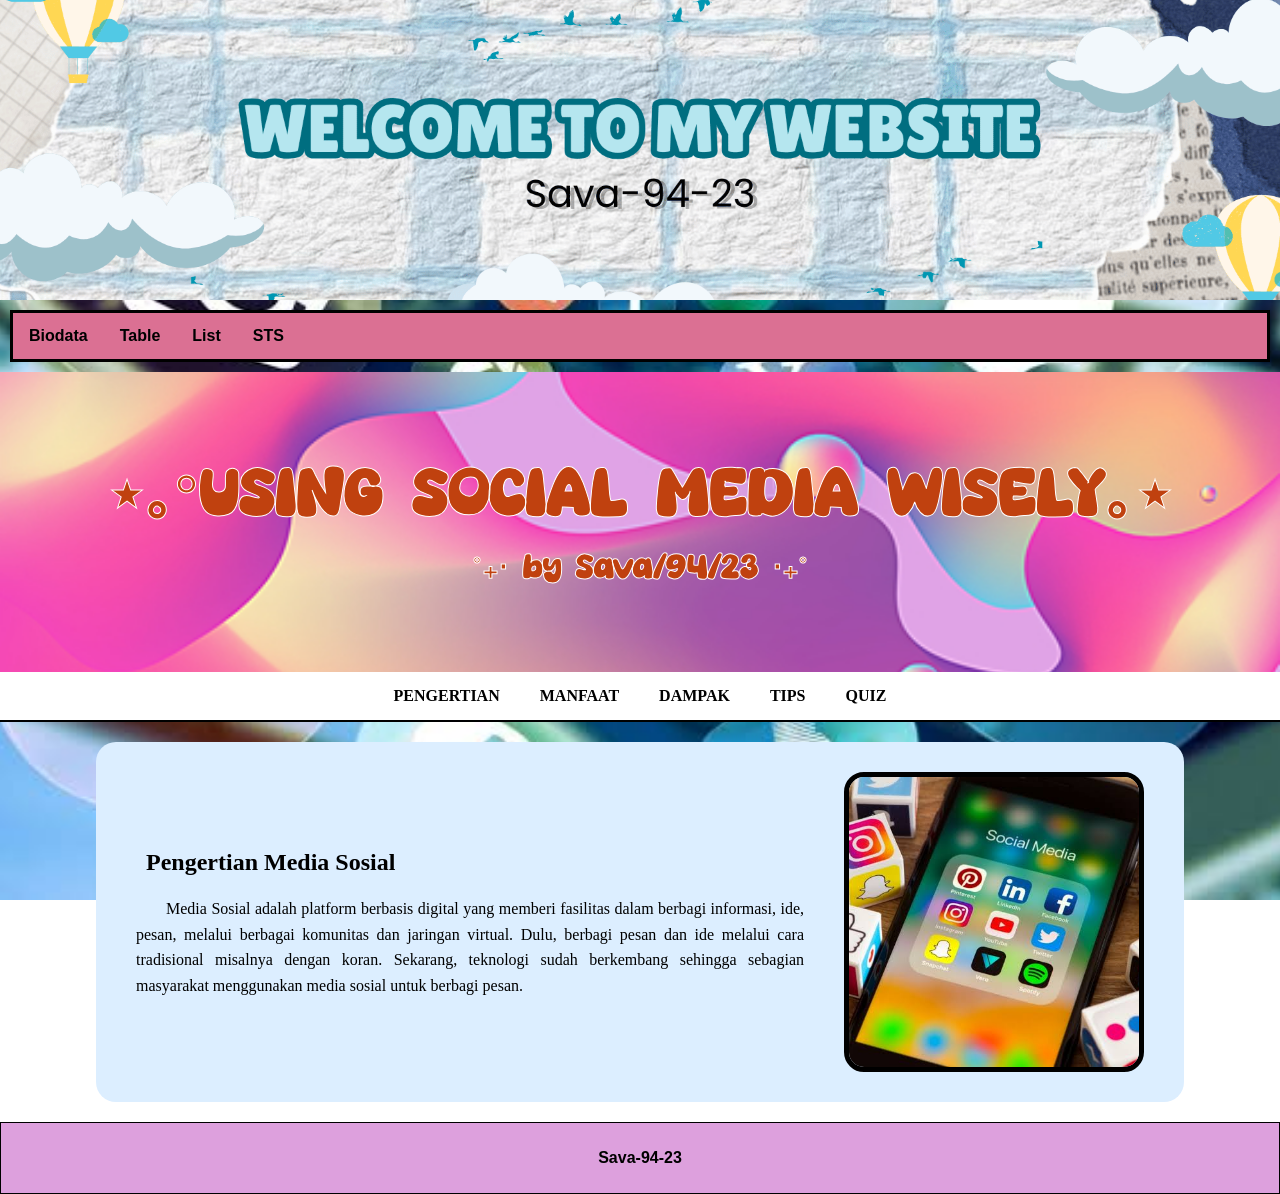
<file: tugas_sts.html>
<!DOCTYPE html>
<html>
    <head>
        <title>LAYOUT HTML dan CSS</title>
        <link rel="stylesheet" href="index.css">
        <link rel="stylesheet" href="STS_TIK_94_23.css">
    </head>
    <body>
        <header>
        <img src="th.png" alt="Header Website">
    </header>

        <div class="topnav">
            <a href="index.html">Biodata</a>
            <a href="tablemerge.html">Table</a>
            <a href="list.html">List</a>
            <a href="tugas_sts.html">STS</a>
        </div>

        <!DOCTYPE html>
<html>
<head>
    <title>MEDIA SOSIAL</title>
    <link rel="stylesheet" href="STS_TIK_94_23.css">
</head>
    <body>
        <header>
            <h2>⋆｡°USING SOCIAL MEDIA WISELY｡⋆</h2>
            <h1>˚₊‧ by Sava/94/23 ‧₊˚</h1>
        </header>

        <nav>
    <a href="#" onclick="showSection('home')">PENGERTIAN</a>
    <a href="#" onclick="showSection('benefits')">MANFAAT</a>
    <a href="#" onclick="showSection('risks')">DAMPAK</a>
    <a href="#" onclick="showSection('tips')">TIPS</a>
    <a href="#" onclick="showSection('quiz')">QUIZ</a>
</nav>

<section id="home" class="pengertian">
    <div class="isi">
        <h2>Pengertian Media Sosial</h2>
        <p>
            Media Sosial adalah platform berbasis digital yang memberi fasilitas
            dalam berbagi informasi, ide, pesan, melalui berbagai komunitas dan
            jaringan virtual. Dulu, berbagi pesan dan ide melalui cara tradisional
            misalnya dengan koran. Sekarang, teknologi sudah berkembang sehingga
            sebagian masyarakat menggunakan media sosial untuk berbagi pesan.
        </p>
    </div>
    <img src="sosmed.jpg" alt="Foto Saya">
</section>

    <section id="benefits" class="manfaat">
        <div class="isimanfaat">
        <h2>Manfaat Sosial Media</h2>
        <p>
            Sarana berkomunikasi : Media sosial digunakan untuk menghubungkan satu individu dengan individu lain terutama untuk berkomunikasi. Media sosial bisa digunakan sebagai sarana untuk berinteraksi dengan orang lain secara digital. Misalnya di Whatsapp, kita bisa mengirimkan pesan ke teman atau keluarga untuk memberi kabar, atau cerita-cerita. 
        </p>
        <p>
            Sarana informasi dan edukasi : Media sosial bisa digunakan untuk memberikan edukasi dan informasi melalui post atau story. Misalnya melalui video edukatif tentang penggunaan media sosial dengan benar. Video ini tentu dapat mengedukasi penonton supaya lebih bijak dalam menggunakan media sosial dengan benar.
        </p>
        <p>
            Sarana untuk branding atau berjualan : Bagi pebisnis, media sosial sangat berguna bagi mereka untuk dimanfaatkan sebagai sarana promosi. Misalnya membuat akun instagram untuk membuat postingan instagram secara rutin agar tokonya semakin ramai. Selain itu, ada juga pebisnis yang menggunakan media sosial untuk berjualan (tidak melalui toko offline).
        </p>
        </div>

        <div class="fotomanfaat">
        <img src="branding.jpg" class="Gambar1" alt="Gambar1">
        <img src="wa.jpg" class="Gambar2" alt="Gambar2">
        </div>
    </section>

    <section id="risks" class="dampak">

    <div class="isidampak">
        <h2>Dampak Negatif Media Sosial</h2>
        <p>
            <strong>Gangguan Kesehatan Mental:</strong>
            Di media sosial, banyak komentar-komentar negatif yang termasuk
            ke dalam cyberbullying. Hal ini dapat mempengaruhi kesehatan mental
            seseorang seperti kurangnya rasa percaya diri karena dihujat dan
            banyak yang memberi komentar kebencian atau negatif.
        </p>

        <p>
            <strong>Kecanduan:</strong>
            Media sosial dapat memicu kecanduan pada teknologi digital.
            Semakin banyak kita menggunakan media sosial, semakin tinggi
            tingkat kecanduan yang mungkin terjadi.
        </p>

        <p>
            <strong>Gangguan Tidur:</strong>
            Seseorang yang kecanduan media sosial dapat terus membuka media
            sosial sampai malam sehingga mengganggu jadwal dan kualitas tidur.
        </p>

        <p>
            <strong>Penipuan:</strong>
            Media sosial dapat digunakan untuk promosi dan branding. Namun,
            ada juga penjual yang tidak jujur sehingga melakukan penipuan
            kepada pembeli.
        </p>

        <p>
            <strong>Percaya Diri Bisa Menurun:</strong>
            Melihat orang lain di media sosial secara terus-menerus dapat
            membuat seseorang membandingkan dirinya dengan orang lain.
        </p>
    </div>

    <div class="fotodampak">
        <img src="dampak.jpg" class="gambar1" alt="Dampak media sosial">
        <img src="dampak2.jpg" class="gambar2" alt="Dampak media sosial">
    </div>

</section>

    <section id="tips" class="tips">

    <div class="isitips">
        <h2>Cara Menggunakan Media Sosial Dengan Benar</h2>

        <p>
            <strong>Tetapkan Tujuan Sebelum Bermedia Sosial:</strong>
           Sebelum menggunakan media sosial, tentukan terlebih dahulu tujuan penggunaannya, seperti mencari informasi, hiburan, atau terhubung dengan teman. Dengan begitu, kita bisa memilih platform yang sesuai dengan kebutuhan.
        </p>

        <p>
            <strong>Pilah-Pilih Konten yang Ingin Dibaca:</strong>
            Pilih akun yang dekat dan terpercaya untuk diikuti agar terhindar dari hoaks dan konten negatif. Gunakan fitur mute, unfollow, atau block jika ada akun yang mengganggu.
        </p>

        <p>
            <strong>Berhati-Hati dalam Menyebarkan Informasi:</strong>
            Sebelum membagikan sesuatu, kita harus memikirkan dampaknya karena setiap orang memiliki pendapat yang berbeda. Sebaiknya bagikan informasi bermanfaat bagi orang lain.
        </p>

        <p>
            <strong>Perhatikan Informasi Pribadi:</strong>
            Jangan sembarangan membagikan informasi pribadi seperti nomor telepon, alamat, dan data keuangan. Gunakan pengaturan privasi, kata sandi yang kuat untuk mengurangi risiko datanya digunakan untuk keperluan lain (pinjol,dll)
        </p>

        <p>
            <strong>Batasi Penggunaan Media Sosial:</strong>
            Penggunaan media sosial yang terlalu lama dapat menyebabkan kecanduan dan mengganggu kesehatan mental. Batasi waktu penggunaan dan gunakan waktu luang untuk kegiatan lain yang lebih bermanfaat.
        </p>
    </div>

    <div class="fototips">
        <img src="tips.jpg" class="tips1" alt="Tips media sosial">
        <img src="tips 2.jpg" class="tips2" alt="Tips media sosial">
    </div>

</section>

<section id="quiz" class="quiz">

    <h2>Mini Quiz</h2>
    <p class="quiz-intro">
        Tes Kemampuan Bermedia Sosialmu!!!
    </p>
    <div class="question">
        <p>1. Kamu menemukan berita yang terlihat meyakinkan, tetapi hanya berasal dari satu akun dan tidak mencantumkan sumber yang jelas. Apa yang paling tepat dilakukan?</p>
        <label>
            <input type="radio" name="q1" value="a">
            A. Membagikannya karena informasinya terlihat masuk akal
        </label>

        <label>
            <input type="radio" name="q1" value="b">
           B. Menunggu sampai banyak orang membagikannya
        </label>

        <label>
            <input type="radio" name="q1" value="c">
            C. Mengecek sumber lain yang terpercaya sebelum membagikannya
        </label>

        <label>
            <input type="radio" name="q1" value="d">
            D. Mengubah judulnya agar lebih menarik
        </label>
    </div>

    <div class="question">
        <p>2. Seorang teman mengunggah foto orang lain tanpa izin dan mendapat banyak komentar negatif. Apa tindakan yang paling tepat?</p>

        <label>
            <input type="radio" name="q2" value="a">
           A. Ikut berkomentar agar postingannya semakin ramai
        </label>

        <label>
            <input type="radio" name="q2" value="b">
            B. Membagikan ulang agar lebih banyak orang mengetahuinya
        </label>

        <label>
            <input type="radio" name="q2" value="c">
            C. Mengingatkan teman tersebut dan menyarankan untuk menghapus foto tersebut
        </label>

        <label>
            <input type="radio" name="q2" value="d">
            D. Membalas komentar negatif dengan komentar yang lebih keras
        </label>
    </div>

    <div class="question">
        <p>. Kamu mendapatkan pesan dari akun tidak dikenal yang meminta kode OTP dengan alasan untuk memverifikasi akunmu. Apa yang sebaiknya dilakukan?</p>

        <label>
            <input type="radio" name="q3" value="a">
            A. Memberikan kode jika akun tersebut terlihat resmi
        </label>

        <label>
            <input type="radio" name="q3" value="b">
            B. Memberikan kode tetapi mengganti password setelahnya
        </label>

        <label>
            <input type="radio" name="q3" value="c">
            C. Tidak memberikan kode karena OTP bersifat pribadi dan mengamankan akun
        </label>

        <label>
            <input type="radio" name="q3" value="d">
            D. Mengirimkan kode agar akun tidak diblokir
        </label>
    </div>

    <div class="question">
        <p>4. Kamu merasa terus membandingkan kehidupanmu dengan orang lain setelah melihat banyak konten di media sosial. Langkah yang paling tepat adalah...</p>

        <label>
            <input type="radio" name="q4" value="a">
            A. Mengikuti lebih banyak akun agar terbiasa
        </label>

        <label>
            <input type="radio" name="q4" value="b">
            B. Mengurangi penggunaan media sosial dan menyaring konten yang dilihat
        </label>

        <label>
            <input type="radio" name="q4" value="c">
            C. Menghapus semua akun teman agar tidak merasa minder
        </label>

        <label>
            <input type="radio" name="q4" value="d">
            D. Membuat konten yang menunjukkan kehidupanmu lebih baik
        </label>
    </div>

    <div class="question">
        <p>5. Kamu ingin membagikan sebuah informasi yang menurutmu bermanfaat, tetapi informasi tersebut ternyata dapat menimbulkan perdebatan. Apa yang sebaiknya dilakukan?</p>

        <label>
            <input type="radio" name="q5" value="a">
            A. Tetap membagikannya agar orang lain bisa berdebat
        </label>

        <label>
            <input type="radio" name="q5" value="b">
            B. Membagikannya dengan judul yang provokatif agar menarik perhatian
        </label>

        <label>
            <input type="radio" name="q5" value="c">
           C. Memastikan informasi tersebut benar dan mempertimbangkan dampaknya sebelum membagikannya
        </label>

        <label>
            <input type="radio" name="q5" value="d">
            D. Menghapus bagian yang tidak kamu sukai agar sesuai dengan pendapatmu
        </label>
    </div>


    <button onclick="checkQuiz()">SUBMIT QUIZ</button>

    <div id="quiz-result"></div>

</section>
<script>
function enterWebsite() {
    document.getElementById("welcome").classList.add("hide");

    document.documentElement.style.overflowY = "auto";
    document.body.style.overflowY = "auto";
}


function showSection(sectionName){
    let sections = document.querySelectorAll("section");

    sections.forEach(function(section){
        section.classList.remove("active");
    });

    document.getElementById(sectionName).classList.add("active");
}

showSection("home");
</script>

<script>
function checkQuiz() {
    let answers = {
        q1: "c",
        q2: "c",
        q3: "c",
        q4: "b",
        q5: "c"
    };

    let score = 0;

    for (let question in answers) {

        let selected = document.querySelector(
            'input[name="' + question + '"]:checked'
        );

        if (selected && selected.value === answers[question]) {
            score++;
        }
    }

    let result = document.getElementById("quiz-result");

    if (score === 5) {
        result.innerHTML =
            "🎉 Perfect! Your Score: " + score + "/5<br>You're a Social Media Expert!";
        result.style.color = "green";

    } else if (score >= 3) {
        result.innerHTML =
            "✨ Good Job! Your Score: " + score + "/5";
        result.style.color = "#d49b5c";

    } else {
        result.innerHTML =
            "💡 Keep Learning! Your Score: " + score + "/5";
        result.style.color = "red";
    }
}
</script>

<div class="footer">
            <p>Sava-94-23</p>
        </div>
    </body>
</html>
</file>
<file: index.css>
header {
    width: 100%;
    height: 270px;
    overflow: hidden;
}

header img {
    width: 100%;
    height: 100%;
    object-fit: cover;
}
*{
    box-sizing: border-box;
}

.topnav{
    border: 3px solid black;
    margin: 10px;
    font-weight: bold;
    font-family: 'Lucida Sans', 'Lucida Sans Regular', 'Lucida Grande', 'Lucida Sans Unicode', Geneva, Verdana, sans-serif;
    overflow: hidden;
    background-color: palevioletred;
}

h2{
    margin-left: 10px;
    margin-right: 10px;
}

h1{
    margin-left: 10px;
    margin-right: 10px;
}

.ab{
    margin-left: 20px;
    font-weight: bold;
    font-size: 20px;
}

body{
    margin: 0;
    background-image: url(backg.jpg);
    background-repeat: no repeat;
    background-size: cover;
}

/* style header 
.header{
    background-color: palegreen;
    padding: 20px;
    text-align: center;
}
*/


.topnav a{
    float: left;
    display: block;
    color: black;
    text-align: center;
    padding: 14px 16px;
    text-decoration: none;
}

.topnav a:hover{
    background-color: paleturquoise;
    color: black;
}

/* style pada content */
.column{
    float: left;
    padding: 10px;
}

.column.side{
    width: 25%;
}

.column.middle{
    width: 50%;
}

.row::after{
    content: "";
    display: table;
    clear: both;
}

.footer{
    background-color: plum;
    padding: 10px;
    text-align: center;
    font-weight: bold;
    font-family: Verdana, Geneva, Tahoma, sans-serif;
    border: 1px solid black;
}

/* style pada table */
table, th, td{
    border: 1px solid black;
}

table{
    border-collapse: collapse;
    width: 70%;
    text-align: center;
    margin-left: 170px;
}

th, td{
    padding: 5px;
}

tr{
    background-color: antiquewhite;
}

tr:nth-child(even){
    background-color: aquamarine;
}

tr:nth-child(odd){
    background-color: papayawhip;
}

tr:hover{
    background-color: paleturquoise;
}

ol{
    background-color: palevioletred;
    border: 3px solid black;
    list-style-type: upper-roman;
    list-style-position: inside;
    padding: 15px 30px;
    margin: 10px;
}

ul, ol{
    margin-left: 30px;
}

ul li{
    background-color: paleturquoise;
    margin: 8px 0px;
    padding: 8px 12px;
    border: 2px solid yellowgreen;
    font-size: 15px;
}

ol li{
    background-color: paleturquoise;
    margin: 8px 0px;
    padding: 8px 12px;
    border: 2px solid yellowgreen;
    font-size: 15px;
}

ul{
    background-color: palevioletred;
    border: 3px solid black;
    list-style-position: inside;
    padding: 15px 30px;
    margin: 30px;
}

li:hover {
    background-color: palegoldenrod;
    color: black;
    cursor: pointer;
    transition: 0.3s;
}

.warna{
    background-color: palegreen;
}

.abc{
    text-align: center;
    background-color: peru;
    margin-left: 500px;
    margin-right: 500px;
    font-size: 25px;
}
</file>
<file: biodatastyle.css>
body{
    background-image: url(images\ background.jpg);
    background-size: cover;
    background-position: center;
}

h2{
    text-align: center;
    background-color: rgb(230, 66, 54);
    display: relative;
}

h1{
    text-align: center;
    background-color: aqua;
}

div.biodata{
    margin: 30px auto;
    width: 70%;
    background-color: rgb(147, 198, 215);
    color: black;
    padding: 30px;
    border-radius: 12px;
}

div.content{
    display: flex;
    align-items: center;
    justify-content: center;
    gap: 60px;
}

div.foto{
    position: relative;
    width: 250px;
    height: 250px;
    overflow: hidden;
    border-radius: 15px;
    cursor: pointer;
    display: flex;
    align-items: center;
    justify-content: center;
    border: 5px solid black;
}

div.foto img{
    position: absolute;
    width: 100%;
    height: 100%;
    object-fit: cover;
    object-position: center;
    transition: transform 0.5s ease, opacity 0.5s ease;
}

.foto img.top{
    opacity: 1;
    z-index: 2;
}

.foto:hover img.top{
    opacity: 0;
    transform: scale(1.1);
}

.foto img.bottom{
    opacity: 0; 
    z-index: 1;
}

.foto:hover img.bottom{
    opacity: 1;
    transform: scale(1.1);
}


div.Sushi p,
div.Indomie p,
div.NasiPadang p,
div.IceCream p,
div.MangoSago p,
div.Baking p,
div.Cooking p,
div.Crocheting p, 
div.Gee p,
div.Style p,
div.AirPutih p,
div.LemonTea p,
div.LycheeTea p,
div.Matcha p,
div.Coffee p,
div.Bluey p,
div.Vampirina p,
div.Sofia p,
div.Doc p,
div.LightBlue p,
div.Purple p,
div.Pink p,
div.White p,
div.DarkBlue p,
div.Dessert p{
    position: absolute;
    bottom: 5px;
    margin: 0;
    z-index: 3;
    font-weight: bold;
    color: white;
    font-family: 'Gill Sans', 'Gill Sans MT', Calibri, 'Trebuchet MS', sans-serif;
    font-size: 20px;
}

div.Alvin p{
    position: absolute;
    bottom: 5px;
    margin: 0;
    z-index: 3;
    font-weight: bold;
    color: white;
    font-family: 'Gill Sans', 'Gill Sans MT', Calibri, 'Trebuchet MS', sans-serif;
    font-size: 18px;
}

div.m{
    display: flex;
    justify-content: center;
    gap: 20px;
    text-align: center;
}

div.makanan{
    display: flex;
    justify-content: center;
    gap: 20px;
    text-align: center;
}

div.minuman{
    display: flex;
    justify-content: center;
    gap: 20px;
    text-align: center;
}

div.Film{
    display: flex;
    justify-content: center;
    gap: 20px;
    text-align: center;
}

div.Warna{
    display: flex;
    justify-content: center;
    gap: 20px;
    text-align: center;
}

div.Sushi{
    position: relative;
    width: 200px;
    height: 215px;
    cursor: pointer;
    display: flex;
    /* align-items: center; */
    justify-content: center;
    background-color: palevioletred;
    border-radius: 5%;
    padding: 5px;
}

div.Sushi:hover{
    overflow: hidden;
    transition: transform 0.3s ease;
    transform: scale(1.1);
}

div.Sushi img{
    position: absolute;
    width: 200px;
    height: 180px;
    object-position: top; 
    transition: transform 0.5s ease, opacity 0.5s ease;
    border-radius: 5% 5% 0% 0% ;
}

.Sushi img.ukuran{
    opacity: 1;
    z-index: 2;
}

.Sushi:hover img.ukuran{
    opacity: 0;
    transform: scale(1.1);
}

.Sushi img.ukur{
    opacity: 0; 
    z-index: 1;
}

.Sushi:hover img.ukur{
    opacity: 1;
    transform: scale(1.1);
}

h3{
    text-align: center;
    background-color: aqua;
    
}

div.Indomie{
    position: relative;
    width: 200px;
    height: 215px;
    cursor: pointer;
    display: flex;
    /* align-items: center; */
    justify-content: center;
    background-color: palevioletred;
    border-radius: 5%;
    padding: 5px;
}

div.Indomie:hover{
    overflow: hidden;
    transition: transform 0.3s ease;
    transform: scale(1.1);
}

div.Indomie img{
    position: absolute;
    width: 200px;
    height: 180px;
    object-position: top; 
    transition: transform 0.5s ease, opacity 0.5s ease;
    border-radius: 5% 5% 0% 0%;
}

.Indomie img.ukuranindomie{
    opacity: 1;
    z-index: 2;
}

.Indomie:hover img.ukuranindomie{
    opacity: 0;
    transform: scale(1.1);
}

.Indomie img.ukurindomie{
    opacity: 0; 
    z-index: 1;
}

.Indomie:hover img.ukurindomie{
    opacity: 1;
    transform: scale(1.1);
}

div.NasiPadang{
    position: relative;
    width: 200px;
    height: 215px;
    cursor: pointer;
    display: flex;
    /* align-items: center; */
    justify-content: center;
    background-color: palevioletred;
    border-radius: 5%;
    padding: 5px;
}

div.NasiPadang:hover{
    overflow: hidden;
    transition: transform 0.3s ease;
    transform: scale(1.1);
}

div.NasiPadang img{
    position: absolute;
    width: 200px;
    height: 180px;
    object-position: top; 
    transition: transform 0.5s ease, opacity 0.5s ease;
    border-radius: 5% 5% 0% 0%;
}

.NasiPadang img.ukurannasi{
    opacity: 1;
    z-index: 2;
}

.NasiPadang:hover img.ukurannasi{
    opacity: 0;
    transform: scale(1.1);
}

.NasiPadang img.ukurnasi{
    opacity: 0; 
    z-index: 1;
}

.NasiPadang:hover img.ukurnasi{
    opacity: 1;
    transform: scale(1.1);
}

div.IceCream{
    position: relative;
    width: 200px;
    height: 215px;
    cursor: pointer;
    display: flex;
    /* align-items: center; */
    justify-content: center;
    background-color: palevioletred;
    border-radius: 5%;
    padding: 5px;
}

div.IceCream:hover{
    overflow: hidden;
    transition: transform 0.3s ease;
    transform: scale(1.1);
}

div.IceCream img{
    position: absolute;
    width: 200px;
    height: 180px;
    object-position: top; 
    transition: transform 0.5s ease, opacity 0.5s ease;
    border-radius: 5% 5% 0% 0% ;
}

.IceCream img.ukuranice{
    opacity: 1;
    z-index: 2;
}

.IceCream:hover img.ukuranice{
    opacity: 0;
    transform: scale(1.1);
}

.IceCream img.ukurice{
    opacity: 0; 
    z-index: 1;
}

.IceCream:hover img.ukurice{
    opacity: 1;
    transform: scale(1.1);
}

div.MangoSago{
    position: relative;
    width: 200px;
    height: 215px;
    cursor: pointer;
    display: flex;
    /* align-items: center; */
    justify-content: center;
    background-color: palevioletred;
    border-radius: 5%;
    padding: 5px;
}

div.MangoSago:hover{
    overflow: hidden;
    transition: transform 0.3s ease;
    transform: scale(1.1);
}

div.MangoSago img{
    position: absolute;
    width: 200px;
    height: 180px;
    object-position: top; 
    transition: transform 0.5s ease, opacity 0.5s ease;
    border-radius: 5% 5% 0% 0%;
}

.MangoSago img.ukuranmango{
    opacity: 1;
    z-index: 2;
}

.MangoSago:hover img.ukuranmango{
    opacity: 0;
    transform: scale(1.1);
}

.MangoSago img.ukurmango{
    opacity: 0; 
    z-index: 1;
}

.MangoSago:hover img.ukurmango{
    opacity: 1;
    transform: scale(1.1);
}

div.Baking{ 
    position: relative;
    width: 200px;
    height: 240px;
    cursor: pointer;
    display: flex;
    /* align-items: center; */
    justify-content: center;
    background-color: palevioletred;
    border-radius: 5%;
    padding: 5px;
}

div.Baking:hover{
    overflow: hidden;
    transition: transform 0.3s ease;
    transform: scale(1.1);
}

div.Baking img{
    position: absolute;
    width: 200px;
    height: 180px;
    object-position: top; 
    transition: transform 0.5s ease, opacity 0.5s ease;
    border-radius: 5% 5% 0% 0% ;
}

.Baking img.ukuranbaking{
    opacity: 1;
    z-index: 2;
}

.Baking:hover img.ukuranbaking{
    opacity: 0;
    transform: scale(1.1);
}

.Baking img.ukurbaking{
    opacity: 0; 
    z-index: 1;
}

.Baking:hover img.ukurbaking{
    opacity: 1;
    transform: scale(1.1);
}

div.Baking audio {
    position: absolute;
    bottom: 30px;
    width: 170px;
    z-index: 4;
    opacity: 0;
    transition: opacity 0.5s ease;
}

div.Baking:hover audio {
    opacity: 1;
}


div.Cooking{
    position: relative;
    width: 200px;
    height: 240px;
    cursor: pointer;
    display: flex;
    /* align-items: center; */
    justify-content: center;
    background-color: palevioletred;
    border-radius: 5%;
    padding: 5px;
}

div.Cooking:hover{
    overflow: hidden;
    transition: transform 0.3s ease;
    transform: scale(1.1);
}

div.Cooking img{
    position: absolute;
    width: 200px;
    height: 180px;
    object-position: top; 
    transition: transform 0.5s ease, opacity 0.5s ease;
    border-radius: 5% 5% 0% 0%;
}

.Cooking img.ukurancooking{
    opacity: 1;
    z-index: 2;
}

.Cooking:hover img.ukurancooking{
    opacity: 0;
    transform: scale(1.1);
}

.Cooking img.ukurcooking{
    opacity: 0; 
    z-index: 1;
}

.Cooking:hover img.ukurcooking{
    opacity: 1;
    transform: scale(1.1);
}

div.Cooking audio {
    position: absolute;
    bottom: 30px;
    width: 170px;
    z-index: 4;
    opacity: 0;
    transition: opacity 0.5s ease;
}

div.Cooking:hover audio {
    opacity: 1;
}

div.Crocheting{
    position: relative;
    width: 200px;
    height: 240px;
    cursor: pointer;
    display: flex;
    /* align-items: center; */
    justify-content: center;
    background-color: palevioletred;
    border-radius: 5%;
    padding: 5px;
}

div.Crocheting:hover{
    overflow: hidden;
    transition: transform 0.3s ease;
    transform: scale(1.1);
}

div.Crocheting img{
    position: absolute;
    width: 200px;
    height: 180px;
    object-position: top; 
    transition: transform 0.5s ease, opacity 0.5s ease;
    border-radius: 5% 5% 0% 0% ;
}

.Crocheting img.ukurancrochet{
    opacity: 1;
    z-index: 2;
}

.Crocheting:hover img.ukurancrochet{
    opacity: 0;
    transform: scale(1.1);
}

.Crocheting img.ukurcrochet{
    opacity: 0; 
    z-index: 1;
}

.Crocheting:hover img.ukurcrochet{
    opacity: 1;
    transform: scale(1.1);
}

div.Crocheting audio {
    position: absolute;
    bottom: 30px;
    width: 170px;
    z-index: 4;
    opacity: 0;
    transition: opacity 0.5s ease;
}

div.Crocheting:hover audio {
    opacity: 1;
}

div.Gee{
    position: relative;
    width: 200px;
    height: 240px;
    cursor: pointer;
    display: flex;
    /* align-items: center; */
    justify-content: center;
    background-color: palevioletred;
    border-radius: 5%;
    padding: 5px;
}

div.Gee:hover{
    overflow: hidden;
    transition: transform 0.3s ease;
    transform: scale(1.1);
}

div.Gee img{
    position: absolute;
    width: 200px;
    height: 180px;
    object-position: top; 
    transition: transform 0.5s ease, opacity 0.5s ease;
    border-radius: 5% 5% 0% 0% ;
}

.Gee img.ukurangee{
    opacity: 1;
    z-index: 2;
}

.Gee:hover img.ukurangee{
    opacity: 0;
    transform: scale(1.1);
}

.Gee img.ukurgee{
    opacity: 0; 
    z-index: 1;
}

.Gee:hover img.ukurgee{
    opacity: 1;
    transform: scale(1.1);
}

div.Gee audio {
    position: absolute;
    bottom: 30px;
    width: 170px;
    z-index: 4;
    opacity: 0;
    transition: opacity 0.5s ease;
}

div.Gee:hover audio {
    opacity: 1;
}

div.Style{
    position: relative;
    width: 200px;
    height: 240px;
    cursor: pointer;
    display: flex;
    /* align-items: center; */
    justify-content: center;
    background-color: palevioletred;
    border-radius: 5%;
    padding: 5px;
}

div.Style:hover{
    overflow: hidden;
    transition: transform 0.3s ease;
    transform: scale(1.1);
}

div.Style img{
    position: absolute;
    width: 200px;
    height: 180px;
    object-position: top; 
    transition: transform 0.5s ease, opacity 0.5s ease;
    border-radius: 5% 5% 0% 0% ;
}

.Style img.ukuranstyle{
    opacity: 1;
    z-index: 2;
}

.Style:hover img.ukuranstyle{
    opacity: 0;
    transform: scale(1.1);
}

.Style img.ukurstyle{
    opacity: 0; 
    z-index: 1;
}

.Style:hover img.ukurstyle{
    opacity: 1;
    transform: scale(1.1);
}

div.Style audio {
    position: absolute;
    bottom: 30px;
    width: 170px;
    z-index: 4;
    opacity: 0;
    transition: opacity 0.5s ease;
}

div.Style:hover audio {
    opacity: 1;
}

div.AirPutih{
    position: relative;
    width: 200px;
    height: 240px;
    cursor: pointer;
    display: flex;
    /* align-items: center; */
    justify-content: center;
    background-color: palevioletred;
    border-radius: 5%;
    padding: 5px;
}

div.AirPutih:hover{
    overflow: hidden;
    transition: transform 0.3s ease;
    transform: scale(1.1);
}

div.AirPutih img{
    position: absolute;
    width: 200px;
    height: 180px;
    object-position: top; 
    transition: transform 0.5s ease, opacity 0.5s ease;
    border-radius: 5% 5% 0% 0% ;
}

.AirPutih img.ukuranair{
    opacity: 1;
    z-index: 2;
}

.AirPutih:hover img.ukuranair{
    opacity: 0;
    transform: scale(1.1);
}

.AirPutih img.ukurair{
    opacity: 0; 
    z-index: 1;
}

.AirPutih:hover img.ukurair{
    opacity: 1;
    transform: scale(1.1);
}

div.LemonTea{
    position: relative;
    width: 200px;
    height: 240px;
    cursor: pointer;
    display: flex;
    /* align-items: center; */
    justify-content: center;
    background-color: palevioletred;
    border-radius: 5%;
    padding: 5px;
}

div.LemonTea:hover{
    overflow: hidden;
    transition: transform 0.3s ease;
    transform: scale(1.1);
}

div.LemonTea img{
    position: absolute;
    width: 200px;
    height: 180px;
    object-position: top; 
    transition: transform 0.5s ease, opacity 0.5s ease;
    border-radius: 5% 5% 0% 0% ;
}

.LemonTea img.ukuranlemon{
    opacity: 1;
    z-index: 2;
}

.LemonTea:hover img.ukuranlemon{
    opacity: 0;
    transform: scale(1.1);
}

.LemonTea img.ukurlemon{
    opacity: 0; 
    z-index: 1;
}

.LemonTea:hover img.ukurlemon{
    opacity: 1;
    transform: scale(1.1);
}

div.LycheeTea{
    position: relative;
    width: 200px;
    height: 240px;
    cursor: pointer;
    display: flex;
    /* align-items: center; */
    justify-content: center;
    background-color: palevioletred;
    border-radius: 5%;
    padding: 5px;
}

div.LycheeTea:hover{
    overflow: hidden;
    transition: transform 0.3s ease;
    transform: scale(1.1);
}

div.LycheeTea img{
    position: absolute;
    width: 200px;
    height: 180px;
    object-position: top; 
    transition: transform 0.5s ease, opacity 0.5s ease;
    border-radius: 5% 5% 0% 0% ;
}

.LycheeTea img.ukuranlychee{
    opacity: 1;
    z-index: 2;
}

.LycheeTea:hover img.ukuranlychee{
    opacity: 0;
    transform: scale(1.1);
}

.LycheeTea img.ukurlychee{
    opacity: 0; 
    z-index: 1;
}

.LycheeTea:hover img.ukurlychee{
    opacity: 1;
    transform: scale(1.1);
}

div.Matcha{
    position: relative;
    width: 200px;
    height: 240px;
    cursor: pointer;
    display: flex;
    /* align-items: center; */
    justify-content: center;
    background-color: palevioletred;
    border-radius: 5%;
    padding: 5px;
}

div.Matcha:hover{
    overflow: hidden;
    transition: transform 0.3s ease;
    transform: scale(1.1);
}

div.Matcha img{
    position: absolute;
    width: 200px;
    height: 180px;
    object-position: top; 
    transition: transform 0.5s ease, opacity 0.5s ease;
    border-radius: 5% 5% 0% 0% ;
}

.Matcha img.ukuranmatcha{
    opacity: 1;
    z-index: 2;
}

.Matcha:hover img.ukuranmatcha{
    opacity: 0;
    transform: scale(1.1);
}

.Matcha img.ukurmatcha{
    opacity: 0; 
    z-index: 1;
}

.Matcha:hover img.ukurmatcha{
    opacity: 1;
    transform: scale(1.1);
}

div.Coffee{
    position: relative;
    width: 200px;
    height: 240px;
    cursor: pointer;
    display: flex;
    /* align-items: center; */
    justify-content: center;
    background-color: palevioletred;
    border-radius: 5%;
    padding: 5px;
}

div.Coffee:hover{
    overflow: hidden;
    transition: transform 0.3s ease;
    transform: scale(1.1);
}

div.Coffee img{
    position: absolute;
    width: 200px;
    height: 180px;
    object-position: top; 
    transition: transform 0.5s ease, opacity 0.5s ease;
    border-radius: 5% 5% 0% 0% ;
}

.Coffee img.ukurancoffee{
    opacity: 1;
    z-index: 2;
}

.Coffee:hover img.ukurancoffee{
    opacity: 0;
    transform: scale(1.1);
}

.Coffee img.ukurcoffee{
    opacity: 0; 
    z-index: 1;
}

.Coffee:hover img.ukurcoffee{
    opacity: 1;
    transform: scale(1.1);
}

.Bluey {
    position: relative;
    width: 200px;
    height: 215px;
    cursor: pointer;
    display: flex;
    justify-content: center;
    background-color: palevioletred;
    border-radius: 5%;
    padding: 5px;
    overflow: hidden;
    transition: transform 0.3s ease;
}

.Bluey:hover {
    transform: scale(1.1);
}

.Bluey img,
.Bluey video {
    position: absolute;
    width: 200px;
    height: 170px;
    object-fit: cover;
    border-radius: 5% 5% 0 0;
}

.Bluey .ukuranbluey {
    opacity: 1;
    z-index: 2;
    transition: opacity 0.5s ease;
}

.Bluey .videobluey {
    opacity: 0;
    z-index: 3;
    transition: opacity 0.5s ease;
}

.Bluey:hover .ukuranbluey {
    opacity: 0;
}

.Bluey:hover .videobluey {
    opacity: 1;
}

.Alvin {
    position: relative;
    width: 200px;
    height: 215px;
    cursor: pointer;
    display: flex;
    justify-content: center;
    background-color: palevioletred;
    border-radius: 5%;
    padding: 5px;
    overflow: hidden;
    transition: transform 0.3s ease;
}

.Alvin:hover {
    transform: scale(1.1);
}

.Alvin img,
.Alvin video {
    position: absolute;
    width: 200px;
    height: 170px;
    object-fit: cover;
    border-radius: 5% 5% 0 0;
}

.Alvin .ukuranalvin {
    opacity: 1;
    z-index: 2;
    transition: opacity 0.5s ease;
}

.Alvin .videoalvin {
    opacity: 0;
    z-index: 3;
    transition: opacity 0.5s ease;
}

.Alvin:hover .ukuranalvin {
    opacity: 0;
}

.Alvin:hover .videoalvin {
    opacity: 1;
}

.Vampirina {
    position: relative;
    width: 200px;
    height: 215px;
    cursor: pointer;
    display: flex;
    justify-content: center;
    background-color: palevioletred;
    border-radius: 5%;
    padding: 5px;
    overflow: hidden;
    transition: transform 0.3s ease;
}

.Vampirina:hover {
    transform: scale(1.1);
}

.Vampirina img,
.Vampirina video {
    position: absolute;
    width: 200px;
    height: 170px;
    object-fit: cover;
    border-radius: 5% 5% 0 0;
}

.Vampirina .ukuranvampirina {
    opacity: 1;
    z-index: 2;
    transition: opacity 0.5s ease;
}

.Vampirina .videovampirina {
    opacity: 0;
    z-index: 3;
    transition: opacity 0.5s ease;
}

.Vampirina:hover .ukuranvampirina {
    opacity: 0;
}

.Vampirina:hover .videovampirina {
    opacity: 1;
}

.Sofia {
    position: relative;
    width: 200px;
    height: 215px;
    cursor: pointer;
    display: flex;
    justify-content: center;
    background-color: palevioletred;
    border-radius: 5%;
    padding: 5px;
    overflow: hidden;
    transition: transform 0.3s ease;
}

.Sofia:hover {
    transform: scale(1.1);
}

.Sofia img,
.Sofia video {
    position: absolute;
    width: 200px;
    height: 170px;
    object-fit: cover;
    border-radius: 5% 5% 0 0;
}

.Sofia .ukuransofia {
    opacity: 1;
    z-index: 2;
    transition: opacity 0.5s ease;
}

.Sofia .videosofia {
    opacity: 0;
    z-index: 3;
    transition: opacity 0.5s ease;
}

.Sofia:hover .ukuransofia {
    opacity: 0;
}

.Sofia:hover .videosofia {
    opacity: 1;
}

.Doc {
    position: relative;
    width: 200px;
    height: 215px;
    cursor: pointer;
    display: flex;
    justify-content: center;
    background-color: palevioletred;
    border-radius: 5%;
    padding: 5px;
    overflow: hidden;
    transition: transform 0.3s ease;
}

.Doc:hover {
    transform: scale(1.1);
}

.Doc img,
.Doc video {
    position: absolute;
    width: 200px;
    height: 170px;
    object-fit: cover;
    border-radius: 5% 5% 0 0;
}

.Doc .ukurandoc {
    opacity: 1;
    z-index: 2;
    transition: opacity 0.5s ease;
}

.Doc .videodoc {
    opacity: 0;
    z-index: 3;
    transition: opacity 0.5s ease;
}

.Doc:hover .ukurandoc {
    opacity: 0;
}

.Doc:hover .videodoc {
    opacity: 1;
}

div.LightBlue{
    position: relative;
    width: 200px;
    height: 215px;
    cursor: pointer;
    display: flex;
    /* align-items: center; */
    justify-content: center;
    background-color: palevioletred;
    border-radius: 5%;
    padding: 5px;
}

div.LightBlue:hover{
    overflow: hidden;
    transition: transform 0.3s ease;
    transform: scale(1.1);
}

div.LightBlue img{
    position: absolute;
    width: 200px;
    height: 180px;
    object-position: top; 
    transition: transform 0.5s ease, opacity 0.5s ease;
    border-radius: 5% 5% 0% 0%;
}

.LightBlue img.ukuranblue{
    opacity: 1;
    z-index: 2;
}

.LightBlue:hover img.ukuranblue{
    opacity: 0;
    transform: scale(1.1);
}

.LightBlue img.ukurbunga{
    opacity: 0; 
    z-index: 1;
}

.LightBlue:hover img.ukurbunga{
    opacity: 1;
    transform: scale(1.1);
}

div.Purple{
    position: relative;
    width: 200px;
    height: 215px;
    cursor: pointer;
    display: flex;
    /* align-items: center; */
    justify-content: center;
    background-color: palevioletred;
    border-radius: 5%;
    padding: 5px;
}

div.Purple:hover{
    overflow: hidden;
    transition: transform 0.3s ease;
    transform: scale(1.1);
}

div.Purple img{
    position: absolute;
    width: 200px;
    height: 180px;
    object-position: top; 
    transition: transform 0.5s ease, opacity 0.5s ease;
    border-radius: 5% 5% 0% 0%;
}

.Purple img.ukuranpurple{
    opacity: 1;
    z-index: 2;
}

.Purple:hover img.ukuranpurple{
    opacity: 0;
    transform: scale(1.1);
}

.Purple img.ukurpurple{
    opacity: 0; 
    z-index: 1;
}

.Purple:hover img.ukurpurple{
    opacity: 1;
    transform: scale(1.1);
}

div.Pink{
    position: relative;
    width: 200px;
    height: 215px;
    cursor: pointer;
    display: flex;
    /* align-items: center; */
    justify-content: center;
    background-color: palevioletred;
    border-radius: 5%;
    padding: 5px;
}

div.Pink:hover{
    overflow: hidden;
    transition: transform 0.3s ease;
    transform: scale(1.1);
}

div.Pink img{
    position: absolute;
    width: 200px;
    height: 180px;
    object-position: top; 
    transition: transform 0.5s ease, opacity 0.5s ease;
    border-radius: 5% 5% 0% 0%;
}

.Pink img.ukuranpink{
    opacity: 1;
    z-index: 2;
}

.Pink:hover img.ukuranpink{
    opacity: 0;
    transform: scale(1.1);
}

.Pink img.ukurpink{
    opacity: 0; 
    z-index: 1;
}

.Pink:hover img.ukurpink{
    opacity: 1;
    transform: scale(1.1);
}

div.White{
    position: relative;
    width: 200px;
    height: 215px;
    cursor: pointer;
    display: flex;
    /* align-items: center; */
    justify-content: center;
    background-color: palevioletred;
    border-radius: 5%;
    padding: 5px;
}

div.White:hover{
    overflow: hidden;
    transition: transform 0.3s ease;
    transform: scale(1.1);
}

div.White img{
    position: absolute;
    width: 200px;
    height: 180px;
    object-position: top; 
    transition: transform 0.5s ease, opacity 0.5s ease;
    border-radius: 5% 5% 0% 0%;
}

.White img.ukuranwhite{
    opacity: 1;
    z-index: 2;
}

.White:hover img.ukuranwhite{
    opacity: 0;
    transform: scale(1.1);
}

.White img.ukurwhite{
    opacity: 0; 
    z-index: 1;
}

.White:hover img.ukurwhite{
    opacity: 1;
    transform: scale(1.1);
}

div.DarkBlue{
    position: relative;
    width: 200px;
    height: 215px;
    cursor: pointer;
    display: flex;
    /* align-items: center; */
    justify-content: center;
    background-color: palevioletred;
    border-radius: 5%;
    padding: 5px;
}

div.DarkBlue:hover{
    overflow: hidden;
    transition: transform 0.3s ease;
    transform: scale(1.1);
}

div.DarkBlue img{
    position: absolute;
    width: 200px;
    height: 180px;
    object-position: top; 
    transition: transform 0.5s ease, opacity 0.5s ease;
    border-radius: 5% 5% 0% 0%;
}

.DarkBlue img.ukurandark{
    opacity: 1;
    z-index: 2;
}

.DarkBlue:hover img.ukurandark{
    opacity: 0;
    transform: scale(1.1);
}

.DarkBlue img.ukurdark{
    opacity: 0; 
    z-index: 1;
}

.DarkBlue:hover img.ukurdark{
    opacity: 1;
    transform: scale(1.1);
}



.dessert-track {
    display: flex;
    gap: 20px;
    width: max-content;

    animation: dessertSlide 20s linear infinite;
}

.Dessert {
    position: relative;
    width: 200px;
    height: 215px;
    flex-shrink: 0;

    cursor: pointer;
    display: flex;
    justify-content: center;

    background-color: palevioletred;
    border-radius: 5%;
    padding: 5px;

    overflow: hidden;

    transition: transform 0.3s ease;
}

.Dessert:hover {
    transform: scale(1.1);
}

.Dessert img {
    position: absolute;

    width: 200px;
    height: 180px;

    object-fit: cover;

    border-radius: 5% 5% 0 0;
}


@keyframes dessertSlide {

    from {
        transform: translateX(0);
    }

    to {
        transform: translateX(-1100px);
    }

}

.dessert-slider {
    width: 85%;
    margin: 0 auto;
    overflow: hidden;

    /* KOTAK SLIDER */
    background-color: rgb(147, 198, 215);
    border: 5px solid black;
    border-radius: 20px;

    padding: 25px 15px;

    box-shadow: 0 5px 15px rgba(0, 0, 0, 0.2);
}

.artis-container {
    display: flex;
    justify-content: center;
    gap: 30px;
    flex-wrap: wrap;
    margin: 30px auto;
}

.flip-card {
    width: 220px;
    height: 300px;
    perspective: 1000px;
    cursor: pointer;
}

.flip-card-inner {
    position: relative;
    width: 100%;
    height: 100%;

    transition: transform 0.8s;
    transform-style: preserve-3d;
}


.flip-card:hover .flip-card-inner {
    transform: rotateY(180deg);
}

.flip-card-front,
.flip-card-back {
    position: absolute;
    width: 100%;
    height: 100%;

    backface-visibility: hidden;

    border-radius: 20px;
    overflow: hidden;

    border: 5px solid black;
    box-sizing: border-box;
}


.flip-card-front {
    background-color: palevioletred;

    display: flex;
    flex-direction: column;
    align-items: center;
    justify-content: flex-start;

    color: white;
}


.flip-card-front img {
    width: 100%;
    height: 220px;

    object-fit: cover;
}


.flip-card-front p {
    margin: 10px 0 3px;

    font-size: 20px;
    font-weight: bold;
}

.flip-card-back {
    background: linear-gradient(
        135deg,
        #ffb6d9,
        #c8e9ff
    );

    color: #333;

    transform: rotateY(180deg);

    padding: 20px;

    text-align: center;
}


.flip-card-back h3 {
    background: none;
    margin-top: 5px;
    color: #d63384;
}


.flip-card-back p {
    font-size: 35px;
    margin: 12px 0;
    font-family:Georgia, 'Times New Roman', Times, serif;
    text-align: center;
}


.flip-card-back .back-text {
    margin-top: 20px;
    font-size: 40px;
    font-weight: bold;
}

.opening {
    position: fixed;
    top: 0;
    left: 0;
    width: 100%;
    height: 100vh;
    background: linear-gradient(
        135deg,
        #ffd6e7,
        #d9f3ff
    );
    display: flex;
    justify-content: center;
    align-items: center;
    z-index: 9999;
    transition: opacity 1s ease, visibility 1s ease;
}


.welcome-text {
    text-align: center;
    background-color: rgba(255, 255, 255, 0.75);
    padding: 50px 70px;
    border-radius: 30px;
    border: 3px solid white;
    box-shadow:
        0 10px 30px rgba(0, 0, 0, 0.15);
    animation: welcomeAppear 1.2s ease;
}


.welcome-text span {
    color: #d85b91;
    font-size: 25px;
}

.welcome-text h2 {
    background: none;
    color: #7b4960;
    font-family: Georgia, 'Times New Roman', serif;
    margin: 20px 0;
    font-size: 30px;
}


.welcome-text button {
    display: block;
    margin: 30px auto 0;
    padding: 12px 25px;
    border: 2px solid #d88bab;
    border-radius: 30px;
    background-color: white;
    color: #a65378;
    font-size: 16px;
    cursor: pointer;
    transition: 0.3s ease;
}


.welcome-text button:hover {
    background-color: #f7b8d0;
    color: white;
    transform: scale(1.08);
}

.opening.hide {
    opacity: 0;
    visibility: hidden;
}

@keyframes welcomeAppear {

    from {
        opacity: 0;
        transform: translateY(30px) scale(0.95);
    }

    to {
        opacity: 1;
        transform: translateY(0) scale(1);
    }

}

.back-to-top {
    text-align: center;
    margin: 70px 0 40px;
}

.back-to-top button {
    padding: 12px 30px;
    border: 3px solid white;
    border-radius: 30px;
    background: linear-gradient(
        135deg,
        #ffb6d9,
        #c8e9ff
    );
    color: #7b4960;
    font-size: 16px;
    font-weight: bold;
    cursor: pointer;
    box-shadow: 0 5px 15px rgba(0,0,0,0.15);
    transition: 0.3s ease;
}

.back-to-top button:hover {
    transform: translateY(-5px) scale(1.05);
    background: linear-gradient(
        135deg,
        #f7a6cc,
        #b8e2ff
    );
    box-shadow: 0 8px 20px rgba(0,0,0,0.2);
}

.back-to-top p {
    color: #d85b91;
    font-size: 22px;
    margin-top: 15px;
}
</file>
<file: tablemerge.css>
/* style pada table */
table, th, td{
    border: 1px solid black;
}

table{
    border-collapse: collapse;
    width: 70%;
}

th, td{
    padding: 5px;
}

tr{
    background-color: antiquewhite;
}

tr:nth-child(even){
    background-color: aquamarine;
}

tr:hover{
    background-color: paleturquoise;
}
</file>
<file: STS_TIK_94_23.css>
body{
    margin: 0;
    background-image: url("ba.jpg");
    background-size: cover;
    background-position: center;
    background-repeat: no-repeat;
    background-attachment: fixed;
}

header{
    background-image: url("backgn.jpg");
    background-size: cover;
    background-position: center;
    background-repeat: no-repeat;

    width: 100%;
    min-height: 300px;

    display: flex;
    flex-direction: column;
    justify-content: center;
    align-items: center;

    text-align: center;
    color: rgb(192, 65, 15);
    font-family: "abxcd";
    -webkit-text-stroke: 1px white;
}

@font-face {
    font-family: "abxcd";
    src: url("Anak\ Gedong.otf");
}



header h2{
    font-size: 60px;
    margin: 10px;
    transition: 0.3s;
}

header h1{
    font-size: 30px;
    margin: 10px;
    transition: 0.3s;
}

header h2:hover{
    color: rgb(209, 202, 0);
    transform: scale(1.2);
    -webkit-text-stroke: 1px black;
}

header h1:hover{
    color: rgb(209, 202, 0);
    transform: scale(1.2);
    -webkit-text-stroke: 1px black;
}
section.pengertian {
    background-color: #dceeff;
    padding: 30px 40px;
    margin: 20px auto;
    width: 85%;

    align-items: center;
    gap: 40px;

    border-radius: 20px;
}


.pengertian .isi {
    flex: 1;
}

.pengertian img {
    width: 300px;
    height: 300px;
    object-fit: cover;

    border: 5px solid black;
    border-radius: 20px;
}

.pengertian img {
    width: 300px;
    height: 300px;
    object-fit: cover;
    border: 5px solid black;
    border-radius: 20px;

    transition: 0.3s ease;
}

.pengertian img:hover {
    transform: scale(1.05);
    box-shadow: 0 10px 25px rgba(0, 0, 0, 0.3);
}

.pengertian {
    transition: 0.3s ease;
}

.pengertian:hover {
    transform: translateY(-5px);
    box-shadow: 0 10px 25px rgba(0, 0, 0, 0.2);
}

section {
    display: none;
    width: 80%;
    margin: 30px auto;
    padding: 30px;
    border-radius: 15px;
    animation: fade 0.5s;
}

section.active {
    display: block;
}

section.pengertian.active {
    display: flex;
}

section.manfaat.active {
    display: flex;
    flex-direction: row;
    align-items: center;
    justify-content: space-between;
    gap: 40px;
}

.isimanfaat {
    flex: 1;
}

.fotomanfaat {
    position: relative;
    width: 300px;
    height: 300px;
    flex-shrink: 0;
}

.fotomanfaat{
    position: relative;
    width: 300px;
    height: 300px;
    flex-shrink: 0;
}

.fotomanfaat {
    position: relative;
    width: 300px;
    height: 300px;
    flex-shrink: 0;
}

.fotomanfaat img {
    position: absolute;
    width: 100%;
    height: 100%;
    object-fit: cover;

    border: 5px solid black;
    border-radius: 20px;

    transition: opacity 0.4s ease;
}

.fotomanfaat .Gambar1 {
    opacity: 1;
}

.fotomanfaat .Gambar2 {
    opacity: 0;
}

.fotomanfaat:hover .Gambar1 {
    opacity: 0;
}

.fotomanfaat:hover .Gambar2 {
    opacity: 1;
}

.fotomanfaat {
    position: relative;
    width: 300px;
    height: 300px;
    flex-shrink: 0;
    transition: 0.3s ease;
}

.fotomanfaat:hover {
    transform: scale(1.08);
    box-shadow: 0 15px 30px rgba(0, 0, 0, 0.3);
}

section.dampak.active {
    display: flex;
    flex-direction: row;
    align-items: center;
    justify-content: space-between;
    gap: 40px;
}

section.dampak .isidampak {
    flex: 1;
}

section.dampak .fotodampak {
    position: relative;
    width: 300px;
    height: 300px;
    flex-shrink: 0;
    transition: 0.3s ease;
}


section.dampak .fotodampak img {
    position: absolute;
    top: 0;
    left: 0;

    width: 100%;
    height: 100%;

    object-fit: cover;

    border: 5px solid black;
    border-radius: 20px;

    transition: opacity 0.4s ease;
}


section.dampak .fotodampak .gambar1 {
    opacity: 1;
}


section.dampak .fotodampak .gambar2 {
    opacity: 0;
}


section.dampak .fotodampak:hover .gambar1 {
    opacity: 0;
}

section.dampak .fotodampak:hover .gambar2 {
    opacity: 1;
}

section.dampak .fotodampak:hover {
    transform: scale(1.08);
    box-shadow: 0 15px 30px rgba(0, 0, 0, 0.3);
}


section.dampak:hover {
    transform: scale(1.03);
    box-shadow: 0 12px 25px rgba(0, 0, 0, 0.2);
}

section.tips.active {
    display: flex;
    flex-direction: row;
    align-items: center;
    justify-content: space-between;
    gap: 40px;
}

section.tips .isitips {
    flex: 1;
}

section.tips .fototips {
    position: relative;
    width: 300px;
    height: 300px;
    flex-shrink: 0;
    transition: 0.3s ease;
}


section.tips .fototips img {
    position: absolute;
    top: 0;
    left: 0;

    width: 100%;
    height: 100%;

    object-fit: cover;

    border: 5px solid black;
    border-radius: 20px;

    transition: opacity 0.4s ease;
}


section.tips .fototips .tips1 {
    opacity: 1;
}


section.tips .fototips .tips2 {
    opacity: 0;
}


section.tips .fototips:hover .tips1 {
    opacity: 0;
}

section.tips .fototips:hover .tips2 {
    opacity: 1;
}

section.tips .fototips:hover {
    transform: scale(1.08);
    box-shadow: 0 15px 30px rgba(0, 0, 0, 0.3);
}


section.tips:hover {
    transform: scale(1.03);
    box-shadow: 0 12px 25px rgba(0, 0, 0, 0.2);
}


nav{
    display: flex;
    justify-content: center;
    gap: 40px;
    padding: 15px;
    background-color: white;
    border-bottom: 2px solid black;
}

section {
    display: none;
}

section.active {
    display: block;
}

section.pengertian.active,
section.manfaat.active {
    display: flex;
}

nav{
    display: flex;
    justify-content: center;
    gap: 40px;
    padding: 15px;
    background-color: white;
    border-bottom: 2px solid black;
}

section {
    display: none;
}

section.active {
    display: block;
}

section.pengertian.active,
section.manfaat.active {
    display: flex;
}



nav a{
    text-decoration: none;
    color: black;
    font-weight: bold;
    transition: 0.3s;
}

nav a:hover{
    color: burlywood;
    transform: scale(1.1);
}

section{
    display: none;
    width: 80%;
    margin: 30px auto;
    padding: 30px;
    border-radius: 15px;
    animation: fade 0.5s;
}

section.active{
    display: block;
}

section p{
    text-align: justify;
    text-indent: 30px;
    line-height: 1.6;
}


#home{
    background-color: #dceeff;
}

#benefits{
    background-color: #dff5df;
}

#risks{
    background-color: #ffe0e0;
}

#tips{
    background-color: #fff4cc;
}

@keyframes fade{
    from{
        opacity: 0;
    }

    to{
        opacity: 1;
    }
}
.quiz {
    width: 75%;
    margin: 40px auto;
    padding: 35px;
    background-color: #fff4d6;
    border-radius: 20px;
    box-shadow: 0 5px 15px rgba(0,0,0,0.2);
}

.quiz h2 {
    text-align: center;
    color: #8b5e34;
    font-size: 35px;
}

.quiz-intro {
    text-align: center !important;
    text-indent: 0 !important;
}

.question {
    background-color: white;
    margin: 25px 0;
    padding: 20px;
    border-radius: 15px;
    box-shadow: 0 3px 8px rgba(0,0,0,0.12);
}

.question p {
    font-weight: bold;
    text-align: left !important;
    text-indent: 0 !important;
}

.question label {
    display: block;
    margin: 12px 0;
    padding: 10px;
    border-radius: 8px;
    cursor: pointer;
    transition: 0.2s;
}

.question label:hover {
    background-color: #ffe3a3;
    transform: translateX(5px);
}

.question input {
    margin-right: 10px;
}

.quiz button {
    display: block;
    margin: 30px auto 10px;
    padding: 12px 25px;
    border: none;
    border-radius: 10px;
    background-color: #d49b5c;
    color: white;
    font-size: 16px;
    font-weight: bold;
    cursor: pointer;
    transition: 0.3s;
}

.quiz button:hover {
    background-color: #a86f32;
    transform: scale(1.08);
}

#quiz-result {
    text-align: center;
    margin-top: 20px;
    font-size: 22px;
    font-weight: bold;
}
</file>
